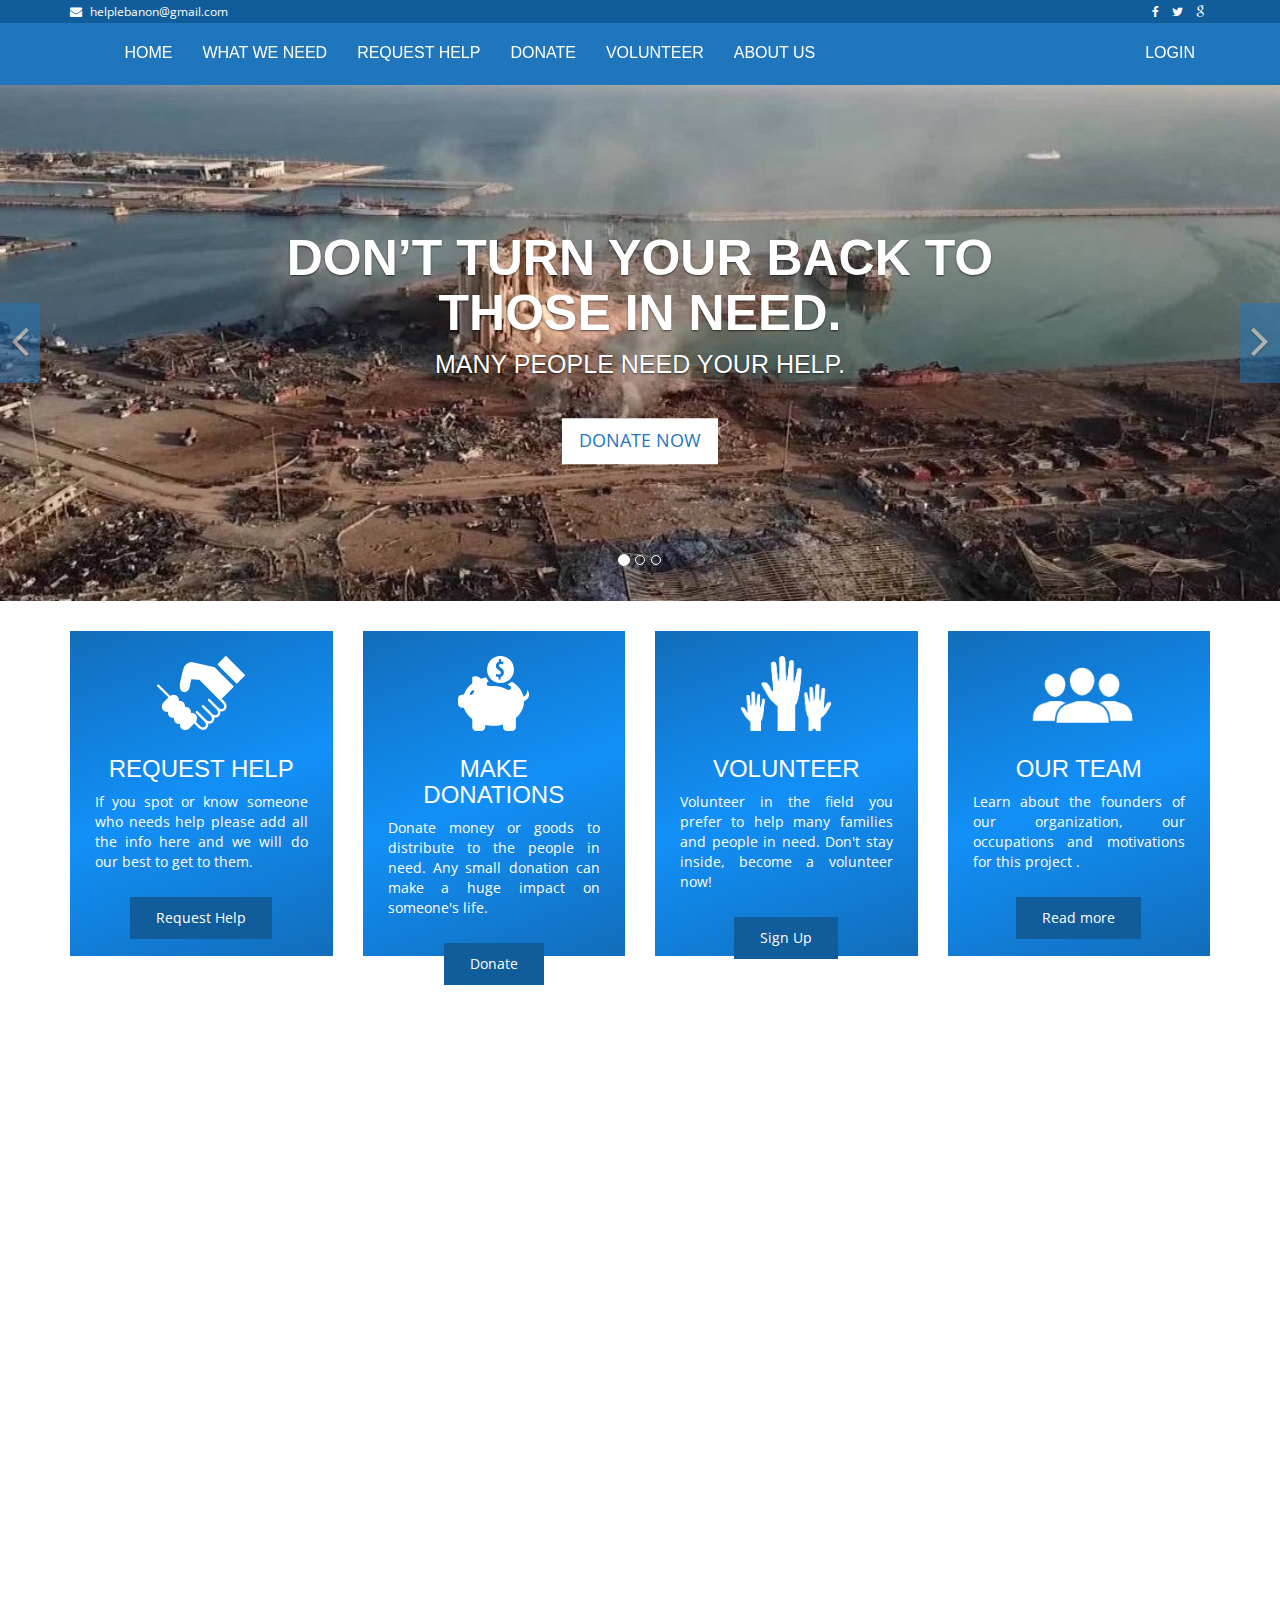
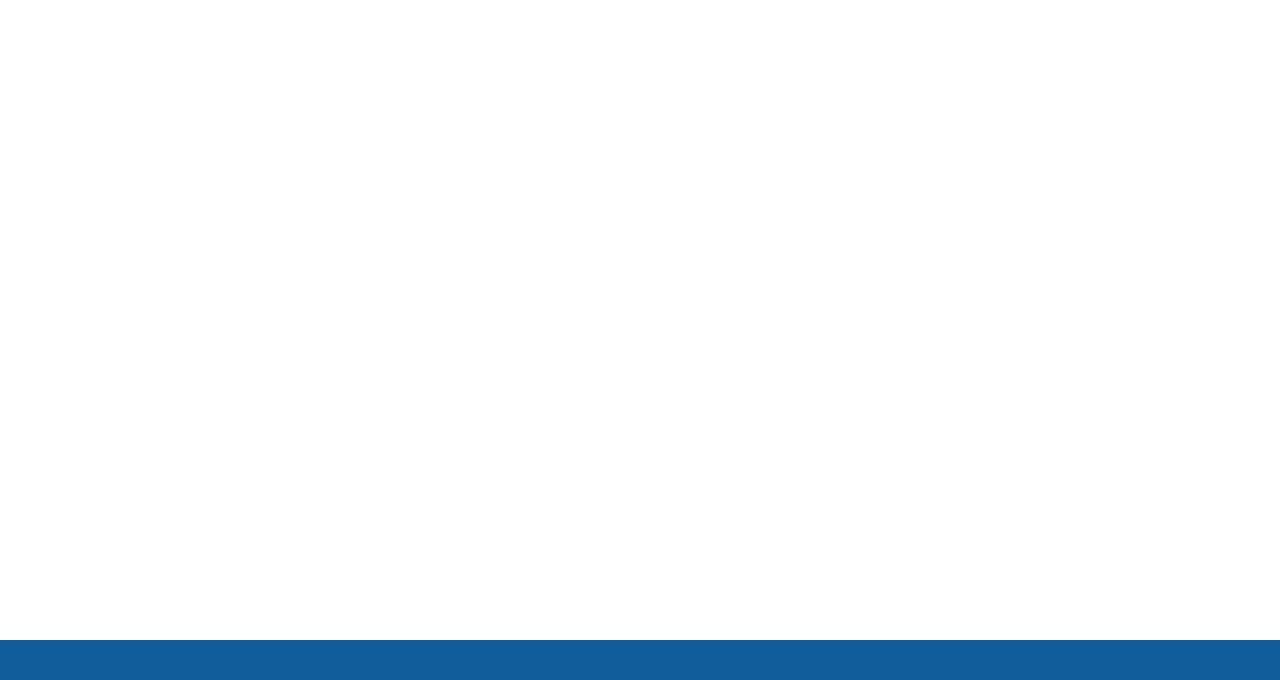
<file: index.html>
<!DOCTYPE html>
<html class="no-js">

<head>
  <meta charset="utf-8">
  <title>HelpLebanon</title>
  <meta name="description" content="">
  <meta name="viewport" content="width=device-width, initial-scale=1">
  <!-- Fonts -->
  <link href='http://fonts.googleapis.com/css?family=Open+Sans:400,300,700' rel='stylesheet' type='text/css'>
  <link href='http://fonts.googleapis.com/css?family=Dosis:400,700' rel='stylesheet' type='text/css'>

  <!-- Bootsrap -->
  <link rel="stylesheet" href="assets/css/bootstrap.min.css">

  <!-- Font awesome -->
  <link rel="stylesheet" href="assets/css/font-awesome.min.css">

  <!-- Owl carousel -->
  <link rel="stylesheet" href="assets/css/owl.carousel.css">

  <!-- Template main Css -->
  <link rel="stylesheet" href="assets/css/style.css">

  <!-- Modernizr -->
  <script src="assets/js/modernizr-2.6.2.min.js"></script>


</head>

<body>


  <header class="main-header">


		<nav class="navbar navbar-static-top">

			<div class="navbar-top">

				<div class="container">
					<div class="row">

						<div class="col-sm-6 col-xs-12">

							<ul class="list-unstyled list-inline header-contact">
								<li> <i class="fa fa-envelope"></i> helplebanon@gmail.com </li>
							</ul> <!-- /.header-contact  -->

						</div>

						<div class="col-sm-6 col-xs-12 text-right">

							<ul class="list-unstyled list-inline header-social">

								<li> <a href="#"> <i class="fa fa-facebook"></i> </a> </li>
								<li> <a href="#"> <i class="fa fa-twitter"></i> </a> </li>
								<li> <a href="#"> <i class="fa fa-google"></i> </a> </li>
								
							</ul> <!-- /.header-social  -->

						</div>


					</div>
				</div>

			</div>

			<div class="navbar-main">

				<div class="container">

					<div id="navbar" class="navbar-collapse collapse pull-right">

						<ul class="nav navbar-nav">

							<li><a href="index.html">HOME</a></li>

							<li><a href="causes.php">WHAT WE NEED</a></li>
							<li><a href="help.php">REQUEST HELP</a></li>
							<li><a href="donations.php">DONATE</a></li>
							<li><a href="volunteer.php">VOLUNTEER</a></li>
							<li><a href="about.html">ABOUT US</a></li>
							<li id="right"><a href="login.php">LOGIN</a></li>

						</ul>
					</div> <!-- /#navbar -->

				</div> <!-- /.container -->

			</div> <!-- /.navbar-main -->


		</nav>

	</header> <!-- /. main-header -->

  <!-- Carousel
    ================================================== -->
  <div id="homeCarousel" class="carousel slide carousel-home" data-ride="carousel">

    <!-- Indicators -->
    <ol class="carousel-indicators">
      <li data-target="#homeCarousel" data-slide-to="0" class="active"></li>
      <li data-target="#homeCarousel" data-slide-to="1"></li>
      <li data-target="#homeCarousel" data-slide-to="2"></li>
    </ol>

    <div class="carousel-inner" role="listbox">

      <div class="item active">

        <img src="assets/images/explosion.jpg" alt="">

        <div class="container">

          <div class="carousel-caption">

            <h2 class="carousel-title bounceInDown animated slow">Don’t turn your back to those in need.</h2>
            <h4 class="carousel-subtitle bounceInUp animated slow ">Many people need your help.</h4>
            <a href="donations.php" class="btn btn-lg btn-secondary hidden-xs bounceInUp animated slow" >DONATE NOW</a>

          </div> <!-- /.carousel-caption -->

        </div>

      </div> <!-- /.item -->


      <div class="item ">


        <img src="assets/images/explosion1.jpg" alt="">

        <div class="container">

          <div class="carousel-caption">

            <h2 class="carousel-title bounceInDown animated slow">Give a little. Help a lot.</h2>
            <h4 class="carousel-subtitle bounceInUp animated slow"> You can make the difference!</h4>
            <a href="donations.php" class="btn btn-lg btn-secondary hidden-xs bounceInUp animated" >DONATE NOW</a>

          </div> <!-- /.carousel-caption -->

        </div>

      </div> <!-- /.item -->

      <div class="item ">

        <img src="assets/images/explosion2.jpg" alt="">

        <div class="container">

          <div class="carousel-caption">

            <h2 class="carousel-title bounceInDown animated slow">Big changes are caused by small help.</h2>
            <h4 class="carousel-subtitle bounceInUp animated slow">Donate to changing the world.</h4>
            <a href="donations.php" class="btn btn-lg btn-secondary hidden-xs bounceInUp animated slow" >DONATE NOW</a>

          </div> <!-- /.carousel-caption -->

        </div>

      </div> <!-- /.item -->

    </div>

    <a class="left carousel-control" href="#homeCarousel" role="button" data-slide="prev">
      <span class="fa fa-angle-left" aria-hidden="true"></span>
      <span class="sr-only">Previous</span>
    </a>

    <a class="right carousel-control" href="#homeCarousel" role="button" data-slide="next">
      <span class="fa fa-angle-right" aria-hidden="true"></span>
      <span class="sr-only">Next</span>
    </a>

  </div><!-- /.carousel -->

  
<div class="section-home about-us fadeIn animated">

    <div class="container">

      <div class="row">

        <div class="col-md-3 col-sm-6">

          <div class="about-us-col">

            <div class="col-icon-wrapper">
              <img src="assets/images/icons/help-icon.png" alt="">
            </div>
            <h3 class="col-title">Request help</h3>
            <div class="col-details">
              <p>If you spot or know someone who needs help please add all the info here and we will do our best to get to them.</p>
            </div>
            <a href="help.php" class="btn btn-primary"> Request Help </a>

          </div>

        </div>


        <div class="col-md-3 col-sm-6">

          <div class="about-us-col">

            <div class="col-icon-wrapper">
              <img src="assets/images/icons/make-donation-icon.png" alt="">
            </div>
            <h3 class="col-title">Make donations</h3>
            <div class="col-details">

              <p>Donate money or goods to distribute to the people in need.
              Any small donation can make a huge impact on someone's life.</p>

            </div>
            <a href="donations.php" class="btn btn-primary"> Donate </a>

          </div>

        </div>


        <div class="col-md-3 col-sm-6">

          <div class="about-us-col">

            <div class="col-icon-wrapper">
              <img style="height:75px;" src="assets/images/volunteericon.jpg" alt="">
            </div>
            <h3 class="col-title">Volunteer</h3>
            <div class="col-details">

              <p>Volunteer in the field you prefer to help many families and people in need.
              Don't stay inside, become a volunteer now!</p>

            </div>
            <a href="volunteer.php" class="btn btn-primary"> Sign Up </a>

          </div>

        </div>


        <div class="col-md-3 col-sm-6">

          <div class="about-us-col">

            <div class="col-icon-wrapper">
              <img src="assets/images/teamicon.jpg" style="height:75px;" alt="">
            </div>
            <h3 class="col-title">Our Team</h3>
            <div class="col-details">

              <p>Learn about the founders of our organization, our occupations and motivations for this project .</p>

            </div>
            <a href="about.html" class="btn btn-primary"> Read more </a>

          </div>

        </div>

      </div>

    </div>

  </div> <!-- /.about-us -->

  <div class="section-home home-reasons">

    <div class="container">

      <div class="row">

        <div class="col-md-6">

          <div class="reasons-col animate-onscroll fadeIn">

            <img style="height:570px;" src="assets/images/beirut7.jpg" alt="">

            <div class="reasons-titles">

              <h3 class="reasons-title">ABOUT HELPLEBANON</h3>
              <h5 class="reason-subtitle"> What were our reasons?</h5>
            
            </div>

            <div class="on-hover hidden-xs">

              <p> The explosion that took place on the 4th of August hit every Lebanese citizen in a different way. 
              We were all affected emotionally and mentally by the brutality of the event, and subsequently wanted to help in whatever way we could. </p>
             <p>
             Therefore, we thought of regrouping data about the victims of the blast and providing the information to organizations and individuals offering help for those in need.
             </p>
              This website offers a helping hand to the victims of the horrible event that took place in the heart of Beirut, as well as an opportunity for people searching for ways to help. 
              The data is used to extract new and useful information that cannot be acquired by simple data collection. 
              </p>
              <p>
              In addition, the collected data will help provide benefactors and contributors with insight on the areas where help is most needed. 
              Finally, the interaction this website provides is expected to lead to a more efficient and organized help process a faster progress and better coverage of needs.
              </p>

            </div>
          </div>

        </div>


        <div class="col-md-6">

          <div class="reasons-col animate-onscroll fadeIn">

            <img style="height:570px;" src="assets/images/beirut5.jpg" alt="">

            <div class="reasons-titles">

              <h3 class="reasons-title">Why should you help?</h3>
              

            </div>

            <div class="on-hover hidden-xs">

              <p> Even three months after the explosion, requests and demands for help are still flowing 
              to the call center created by the internal security forces. </p>
              <p>The rebuild process is going to be long, for both the people and the city, not to mention that winter is coming and a large number of people do not have
              roofs over their heads. Added to that is the already existing financial crisis, not to mention the global pandemic
              and its burdens on the population. </p>
              <p>
              At this moment, families still need shelters with more 
              than 300 000 people displaced one-third of which are children. Health facilities need support to 
              treat injuries and Covid-19. Also, people are in need of support to buy food.</p>
              <p> 
              According to the World Bank, a staggering 45% of the Lebanese population is at risk of sinking into poverty 
              with no real solution appearing yet in the horizon.</p>

            </div>


          </div>

        </div>


      </div>



    </div>


  </div> <!-- /.home-reasons -->

  

  <div class="section-home our-causes animate-onscroll fadeIn">

    <div class="container">

      <h2 class="title-style-1">Our Goals <span class="title-under"></span></h2>

      <div class="row">


        <div class="col-md-4 col-sm-6">

          <div class="cause">

            <img src="assets/images/beirut1.jpg" alt="" class="cause-img">


            <h4 class="cause-title"><a href="#">PROVIDE SHELTER</a></h4>
            <div class="cause-details">
              We want to provide temporary residence for homeless individuals and families whose homes were destroyed by the beirut explosion or were subject to severe damage.
            </div>

            <div class="btn-holder text-center">

              <a href="donations.php" class="btn btn-primary" > DONATE NOW</a>

            </div>



          </div> <!-- /.cause -->

        </div>


        <div class="col-md-4 col-sm-6">

          <div class="cause">

            <img src="assets/images/beirut2.jpg" alt="" class="cause-img">


            <h4 class="cause-title"><a href="#">PROVIDE MEDICAL CARE</a></h4>
            <div class="cause-details">
              Help us provide medical care for the wounded, so that we are able to accommodate 
              all people needing immediate medical attention through our on site field clinics. 
            </div>

            <div class="btn-holder text-center">

              <a href="donations.php" class="btn btn-primary"> DONATE NOW</a>

            </div>



          </div> <!-- /.cause -->

        </div>

        <div class="col-md-4 col-sm-6">

          <div class="cause">

            <img src="assets/images/food.jpg" alt="" class="cause-img">

                        <h4 class="cause-title"><a href="#">PROVIDE FOOD</a></h4>
            <div class="cause-details">
              Donate food supplies at any of our locations and help us provide meals for all the families in need. 
              Supplies are going to be sorted and packed in boxes that in turn will be distributed effectively to the needed.
            </div>

            <div class="btn-holder text-center">

              <a href="donations.php" class="btn btn-primary" > DONATE NOW</a>

            </div>

          </div> <!-- /.cause -->

        </div>

      </div>

    </div>

  </div> <!-- /.our-causes -->

  <footer class="main-footer">

    <div class="footer-top">

    </div>

  </footer> <!-- main-footer -->

  <!--  Scripts
    ================================================== -->

  <!-- jQuery -->
  <script src="//ajax.googleapis.com/ajax/libs/jquery/1.11.1/jquery.min.js"></script>
  <script>window.jQuery || document.write('<script src="assets/js/jquery-1.11.1.min.js"><\/script>')</script>

  <!-- Bootsrap javascript file -->
  <script src="assets/js/bootstrap.min.js"></script>

  <!-- owl carouseljavascript file -->
  <script src="assets/js/owl.carousel.min.js"></script>

  <!-- Template main javascript -->
  <script src="assets/js/main.js"></script>


</body>

</html>
</file>
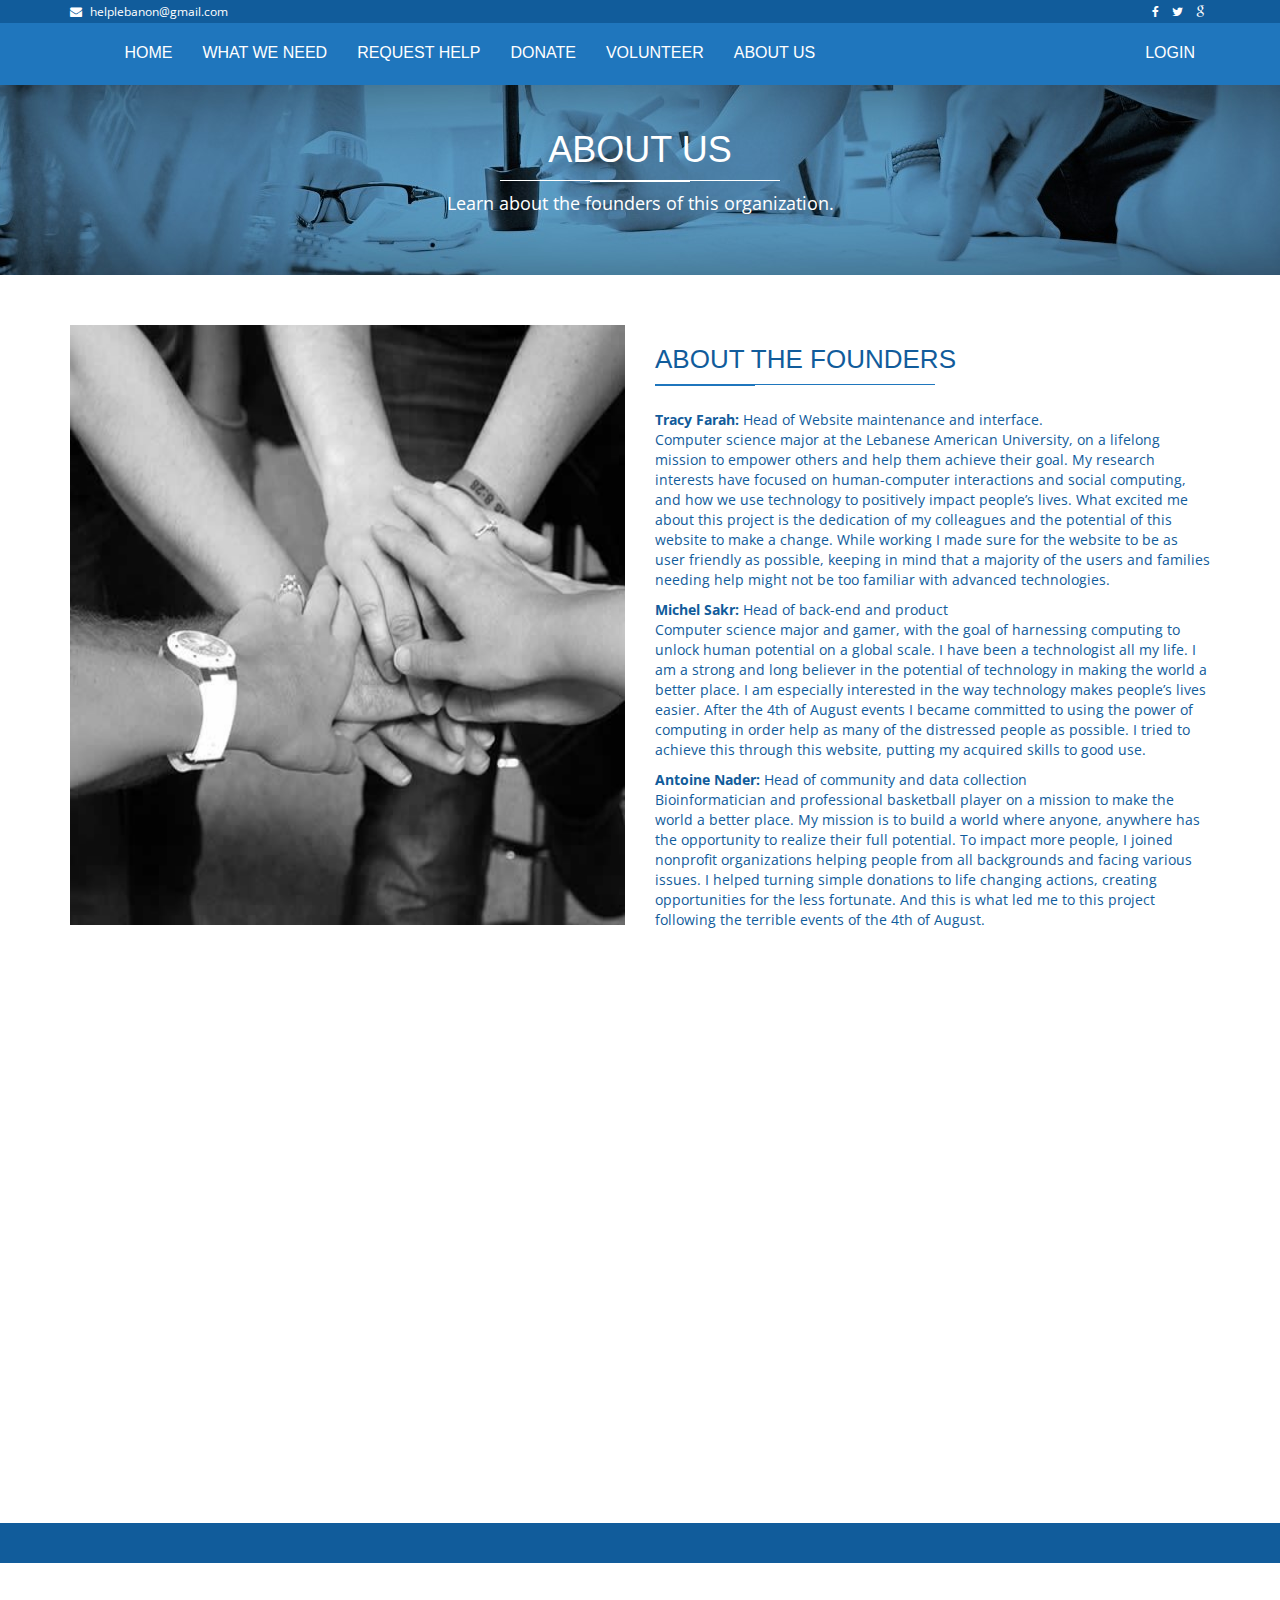
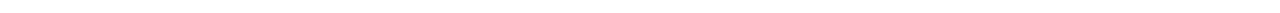
<file: about.html>
<!DOCTYPE html>
<html class="no-js">
    <head>
        <meta charset="utf-8">
        <title>About Us</title>
        <meta name="description" content="">
        <meta name="viewport" content="width=device-width, initial-scale=1">

        <!-- Fonts -->
        <link href='http://fonts.googleapis.com/css?family=Open+Sans:400,300,700' rel='stylesheet' type='text/css'>
        <link href='http://fonts.googleapis.com/css?family=Dosis:400,700' rel='stylesheet' type='text/css'>

        <!-- Bootsrap -->
        <link rel="stylesheet" href="assets/css/bootstrap.min.css">

        <!-- Font awesome -->
        <link rel="stylesheet" href="assets/css/font-awesome.min.css">

        <!-- Template main Css -->
        <link rel="stylesheet" href="assets/css/style.css">
        
        <!-- Modernizr -->
        <script src="assets/js/modernizr-2.6.2.min.js"></script>


    </head>
    <body>
    <!-- NAVBAR
    ================================================== -->

	 <header class="main-header">


		<nav class="navbar navbar-static-top">

			<div class="navbar-top">

				<div class="container">
					<div class="row">

						<div class="col-sm-6 col-xs-12">

							<ul class="list-unstyled list-inline header-contact">
								<li> <i class="fa fa-envelope"></i> helplebanon@gmail.com </li>
							</ul> <!-- /.header-contact  -->

						</div>

						<div class="col-sm-6 col-xs-12 text-right">

							<ul class="list-unstyled list-inline header-social">

								<li> <a href="#"> <i class="fa fa-facebook"></i> </a> </li>
								<li> <a href="#"> <i class="fa fa-twitter"></i> </a> </li>
								<li> <a href="#"> <i class="fa fa-google"></i> </a> </li>
								
							</ul> <!-- /.header-social  -->

						</div>


					</div>
				</div>

			</div>

			<div class="navbar-main">

				<div class="container">

					<div id="navbar" class="navbar-collapse collapse pull-right">

						<ul class="nav navbar-nav">

							<li><a href="index.html">HOME</a></li>

							<li><a href="causes.php">WHAT WE NEED</a></li>
							<li><a href="help.php">REQUEST HELP</a></li>
							<li><a href="donations.php">DONATE</a></li>
							<li><a href="volunteer.php">VOLUNTEER</a></li>
							<li><a href="about.html">ABOUT US</a></li>
							<li id="right"><a href="login.php">LOGIN</a></li>

						</ul>
					</div> <!-- /#navbar -->

				</div> <!-- /.container -->

			</div> <!-- /.navbar-main -->


		</nav>

	</header> <!-- /. main-header -->



	<div class="page-heading text-center" style="background: url('assets/images/team.jpg') center no-repeat;">

		<div class="container zoomIn animated">
			
			<h1 class="page-title">ABOUT US <span class="title-under"></span></h1>
			<p class="page-description">
				Learn about the founders of this organization.
			</p>
			
		</div>

	</div>

	<div class="main-container">

		<div class="container">

			<div class="row fadeIn animated">

				<div class="col-md-6">

					<img style ="height:600px;" src="assets/images/about-us.jpg" alt="" class="img-responsive">

				</div>

				<div class="col-md-6">

					<h2 class="title-style-2">ABOUT THE FOUNDERS <span class="title-under"></span></h2>

					<p>
					<strong> Tracy Farah: </strong>Head of Website maintenance and interface.<br>
					Computer science major at the Lebanese American University, on a lifelong mission to empower others and help them achieve their goal.
					My research interests have focused on human-computer interactions and social computing, and how we use technology to positively impact people’s lives. What excited me about this project is the dedication of my colleagues and the potential of this website to make a change. While working I made sure for the website to be as user friendly as possible, keeping in mind that a majority of the users and families needing help might not be too familiar with advanced technologies.
					</p>
 
					<p>
					<strong>Michel Sakr: </strong>Head of back-end and product<br>
					Computer science major and gamer, with the goal of harnessing computing to unlock human potential on a global scale.
					I have been a technologist all my life. I am a strong and long believer in the potential of technology in making the world a better place. I am especially interested in the way technology makes people’s lives easier. After the 4th of August events I became committed to using the power of computing in order help as many of the distressed people as possible. I tried to achieve this through this website, putting my acquired skills to good use.
					</p>
 
					<p>
					<strong>Antoine Nader: </strong> Head of community and data collection<br>
					Bioinformatician and professional basketball player on a mission to make the world a better place.
					My mission is to build a world where anyone, anywhere has the opportunity to realize their full potential. To impact more people, I joined nonprofit organizations helping people from all backgrounds and facing various issues. I helped turning simple donations to life changing actions, creating opportunities for the less fortunate. And this is what led me to this project following the terrible events of the 4th of August.
					</p>
					
				</div>

			</div> <!-- /.row -->

			


	    <div class="our-team animate-onscroll fadeIn">

	        <div class="container">

	            <h2 class="title-style-1">Meet Our Team <span class="title-under"></span></h2>

	            <div class="row">

	                <div class="col-md-4 col-sm-6">

	                    <div class="team-member">

	                        <div class="thumnail">

	                            <img src="assets/images/tracy.jpg" alt="" class="cause-img">
	                            
	                        </div>



	                        <h4 class="member-name"><a href="#">Tracy A. Farah</a></h4>

	                        <div class="member-position">
	                            CO-FOUNDER
	                        </div>

	                        <div class="btn-holder">

	                          <a href="#" class="btn"> <i class="fa fa-envelope"></i> </a>
	                          <a href="#" class="btn"> <i class="fa fa-facebook"></i> </a>
	                          <a href="#" class="btn"> <i class="fa fa-google"></i> </a>
	                          <a href="#" class="btn"> <i class="fa fa-twitter"></i> </a>
	                          <a href="#" class="btn"> <i class="fa fa-linkedin"></i> </a>
	                          
	                        </div>

	                        

	                    </div> <!-- /.team-member -->
	                    
	                </div>

	                <div class="col-md-4 col-sm-6">

	                    <div class="team-member">

	                        <div class="thumnail">

	                            <img src="assets/images/michel.jpg" alt="" class="cause-img">
	                            
	                        </div>



	                        <h4 class="member-name"><a href="#">Michel S. Sakr</a></h4>

	                        <div class="member-position">
	                            CO-FOUNDER
	                        </div>

	                        <div class="btn-holder">

	                          <a href="#" class="btn"> <i class="fa fa-envelope"></i> </a>
	                          <a href="#" class="btn"> <i class="fa fa-facebook"></i> </a>
	                          <a href="#" class="btn"> <i class="fa fa-google"></i> </a>
	                          <a href="#" class="btn"> <i class="fa fa-twitter"></i> </a>
	                          <a href="#" class="btn"> <i class="fa fa-linkedin"></i> </a>
	                          
	                        </div>

	                        

	                    </div> <!-- /.team-member -->
	                    
	                </div>


	                <div class="col-md-4 col-sm-6">

	                    <div class="team-member">

	                        <div class="thumnail">

	                            <img src="assets/images/antoine.jpg" alt="" class="cause-img">
	                            
	                        </div>

	                        <h4 class="member-name"><a href="#">Antoine C. Nader</a></h4>

	                        <div class="member-position">
	                            CO-FOUNDER
	                        </div>

	                        <div class="btn-holder">

	                          <a href="#" class="btn"> <i class="fa fa-envelope"></i> </a>
	                          <a href="#" class="btn"> <i class="fa fa-facebook"></i> </a>
	                          <a href="#" class="btn"> <i class="fa fa-google"></i> </a>
	                          <a href="#" class="btn"> <i class="fa fa-twitter"></i> </a>
	                          <a href="#" class="btn"> <i class="fa fa-linkedin"></i> </a>
	                          
	                        </div>

	                        

	                    </div> <!-- /.team-member -->
	                    
	                </div>


	            </div> <!-- /.row -->

	        </div>

	    </div>
		


    </div>
   
    <footer class="main-footer">

    <div class="footer-top">

    </div>

  </footer> <!-- main-footer -->
      
        
        <!-- jQuery -->
        <script src="//ajax.googleapis.com/ajax/libs/jquery/1.11.1/jquery.min.js"></script>
        <script>window.jQuery || document.write('<script src="assets/js/jquery-1.11.1.min.js"><\/script>')</script>

        <!-- Bootsrap javascript file -->
        <script src="assets/js/bootstrap.min.js"></script>


        <!-- Template main javascript -->
        <script src="assets/js/main.js"></script>

        <!-- Google Analytics: change UA-XXXXX-X to be your site's ID. -->
        <script>
            (function(b,o,i,l,e,r){b.GoogleAnalyticsObject=l;b[l]||(b[l]=
            function(){(b[l].q=b[l].q||[]).push(arguments)});b[l].l=+new Date;
            e=o.createElement(i);r=o.getElementsByTagName(i)[0];
            e.src='//www.google-analytics.com/analytics.js';
            r.parentNode.insertBefore(e,r)}(window,document,'script','ga'));
            ga('create','UA-XXXXX-X');ga('send','pageview');
        </script>
    </body>
</html>
</file>
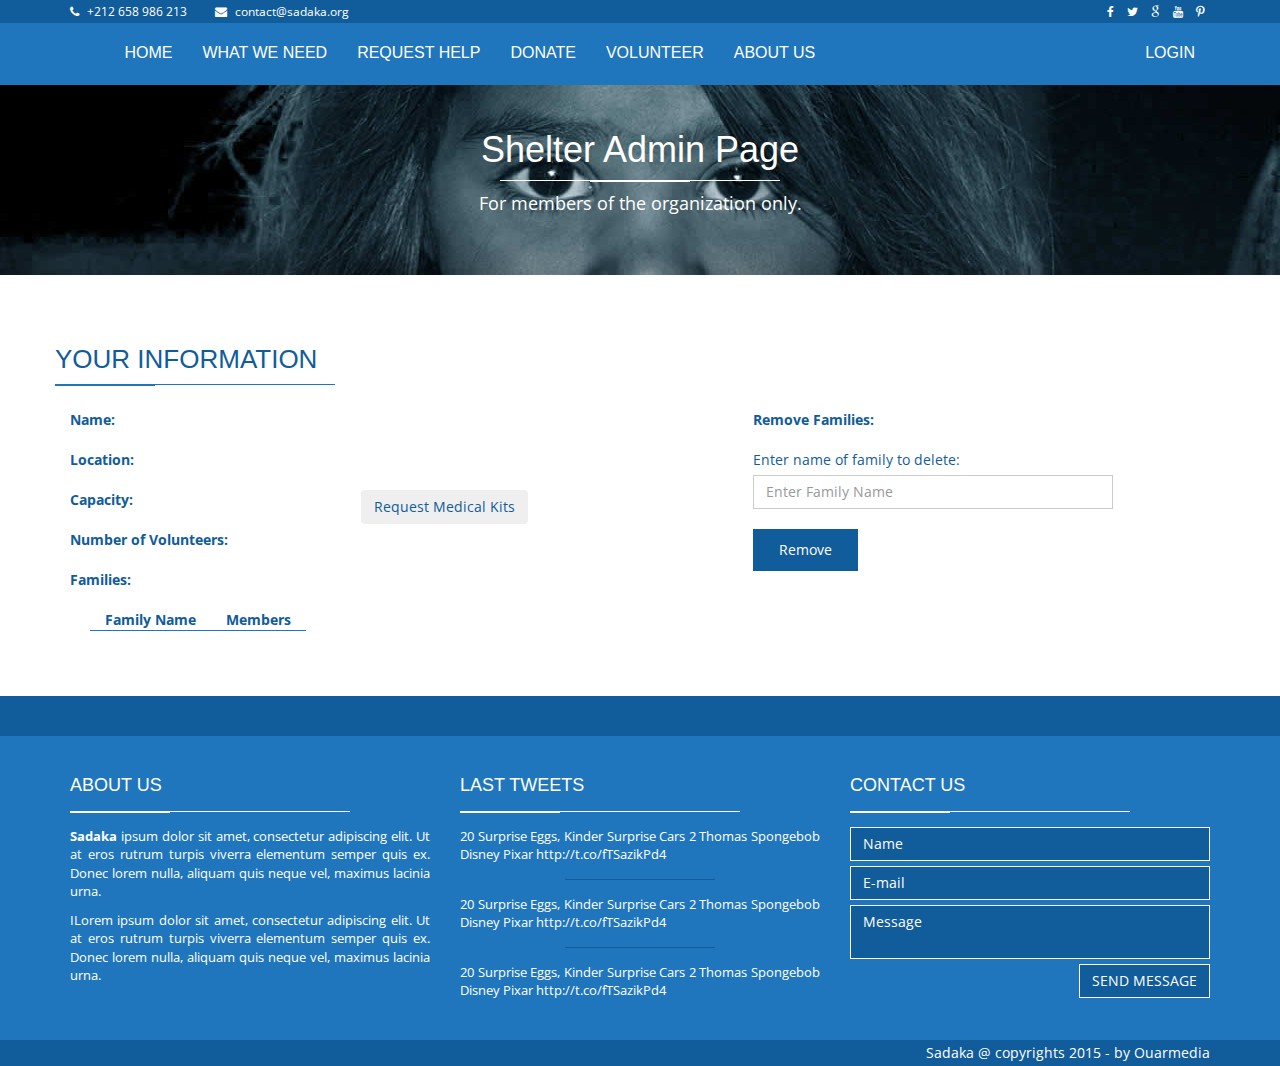
<file: clinic_admin.html>
<!DOCTYPE html>
<html class="no-js">

<head>
    <meta charset="utf-8">
    <title>Admin Page</title>
    <meta name="description" content="">
    <meta name="viewport" content="width=device-width, initial-scale=1">

    <!-- Fonts -->
    <link href='http://fonts.googleapis.com/css?family=Open+Sans:400,300,700' rel='stylesheet' type='text/css'>
    <link href='http://fonts.googleapis.com/css?family=Dosis:400,700' rel='stylesheet' type='text/css'>

    <!-- Bootsrap -->
    <link rel="stylesheet" href="assets/css/bootstrap.min.css">

    <!-- Font awesome -->
    <link rel="stylesheet" href="assets/css/font-awesome.min.css">

    <!-- Template main Css -->
    <link rel="stylesheet" href="assets/css/style.css">

    <!-- Modernizr -->
    <script src="assets/js/modernizr-2.6.2.min.js"></script>


</head>

<body>
    <!-- NAVBAR
    ================================================== -->

    <header class="main-header">


        <nav class="navbar navbar-static-top">

            <div class="navbar-top">

                <div class="container">
                    <div class="row">

                        <div class="col-sm-6 col-xs-12">

                            <ul class="list-unstyled list-inline header-contact">
                                <li> <i class="fa fa-phone"></i> <a href="tel:">+212 658 986 213 </a> </li>
                                <li> <i class="fa fa-envelope"></i> <a
                                        href="mailto:contact@sadaka.org">contact@sadaka.org</a> </li>
                            </ul> <!-- /.header-contact  -->

                        </div>

                        <div class="col-sm-6 col-xs-12 text-right">

                            <ul class="list-unstyled list-inline header-social">

                                <li> <a href="#"> <i class="fa fa-facebook"></i> </a> </li>
                                <li> <a href="#"> <i class="fa fa-twitter"></i> </a> </li>
                                <li> <a href="#"> <i class="fa fa-google"></i> </a> </li>
                                <li> <a href="#"> <i class="fa fa-youtube"></i> </a> </li>
                                <li> <a href="#"> <i class="fa fa fa-pinterest-p"></i> </a> </li>
                            </ul> <!-- /.header-social  -->

                        </div>


                    </div>
                </div>

            </div>

            <div class="navbar-main">

                <div class="container">

                    <div class="navbar-header">
                        <button type="button" class="navbar-toggle collapsed" data-toggle="collapse"
                            data-target="#navbar" aria-expanded="false" aria-controls="navbar">

                            <span class="sr-only">Toggle navigation</span>
                            <span class="icon-bar"></span>
                            <span class="icon-bar"></span>
                            <span class="icon-bar"></span>

                        </button>


                    </div>

                    <div id="navbar" class="navbar-collapse collapse pull-right">

                        <ul class="nav navbar-nav">

                            <li><a href="index.html">HOME</a></li>

                            <li class="has-child"><a href="causes.html">WHAT WE NEED</a>

                                <ul class="submenu">
                                    <li class="submenu-item"><a href="causes-single.html">Food boxes </a></li>
                                    <li class="submenu-item"><a href="causes-single.html">Medical kits </a></li>
                                    <li class="submenu-item"><a href="causes-single.html">Beds </a></li>
                                </ul>

                            </li>
                            <li><a href="help.html">REQUEST HELP</a></li>
                            <li><a href="donations.html">DONATE</a></li>
                            <li><a href="volunteer.html">VOLUNTEER</a></li>
                            <li><a href="about.html">ABOUT US</a></li>
                            <li id="right"><a href="login.html">LOGIN</a></li>

                        </ul>

                    </div> <!-- /#navbar -->

                </div> <!-- /.container -->

            </div> <!-- /.navbar-main -->


        </nav>

    </header> <!-- /. main-header -->


    <div class="page-heading text-center">

        <div class="container zoomIn animated">

            <h1 class="page-title">Shelter Admin Page <span class="title-under"></span></h1>
            <p class="page-description">
                For members of the organization only.
            </p>

        </div>

    </div>

    <div class="main-container fadeIn animated">

        <div class="container">

            <div class="row">

                <div>

                    <h2 class="title-style-2">Your Information <span class="title-under"></span></h2>

                    <div class="form-group col-md-5">
                        <strong>Name: </strong><span id="cl_name"></span> <br><br>
                        <strong>Location: </strong><span id="cl_location"></span><br><br>
                        <strong>Capacity: </strong><span id="cl_cap"></span>
                        <button type="submit" class="btn pull-right" id=bt_request">Request Medical Kits</button>
                        <br><br>
                        <strong>Number of Volunteers: </strong><span id="cl_volunteers"></span><br><br>
                        <strong>Families: </strong><br><br>
                        <table id="fam_table" class="table-style-1" style="margin-left: 20px;">
                            <tr>
                                <th>Family Name</th>
                                <th>Members</th>
                            </tr>
                        </table>
                    </div>
                    <div class="col-md-2"></div>
                    <div class="form-group col-md-4">
                        <strong>Remove Families: </strong> <br><br>
                        <label for="txt_removefam" style="font-weight: normal;">Enter name of family to delete:</label>
                        <input type="text" name="txt_removefam" class="form-control" placeholder="Enter Family Name"
                            id="txt_removefam" required><br>
                            <button type="submit" class="btn btn-primary pull-5" id="bt_removefam">Remove</button>
                    </div>
                </div>
            </div> <!-- /.row -->
        </div>
    </div>

    <footer class="main-footer">

        <div class="footer-top">

        </div>


        <div class="footer-main">
            <div class="container">

                <div class="row">
                    <div class="col-md-4">

                        <div class="footer-col">

                            <h4 class="footer-title">About us <span class="title-under"></span></h4>

                            <div class="footer-content">
                                <p>
                                    <strong>Sadaka</strong> ipsum dolor sit amet, consectetur adipiscing elit. Ut at
                                    eros rutrum turpis viverra elementum semper quis ex. Donec lorem nulla, aliquam quis
                                    neque vel, maximus lacinia urna.
                                </p>

                                <p>
                                    ILorem ipsum dolor sit amet, consectetur adipiscing elit. Ut at eros rutrum turpis
                                    viverra elementum semper quis ex. Donec lorem nulla, aliquam quis neque vel, maximus
                                    lacinia urna.
                                </p>

                            </div>

                        </div>

                    </div>

                    <div class="col-md-4">

                        <div class="footer-col">

                            <h4 class="footer-title">LAST TWEETS <span class="title-under"></span></h4>

                            <div class="footer-content">
                                <ul class="tweets list-unstyled">
                                    <li class="tweet">

                                        20 Surprise Eggs, Kinder Surprise Cars 2 Thomas Spongebob Disney Pixar
                                        http://t.co/fTSazikPd4

                                    </li>

                                    <li class="tweet">

                                        20 Surprise Eggs, Kinder Surprise Cars 2 Thomas Spongebob Disney Pixar
                                        http://t.co/fTSazikPd4

                                    </li>

                                    <li class="tweet">

                                        20 Surprise Eggs, Kinder Surprise Cars 2 Thomas Spongebob Disney Pixar
                                        http://t.co/fTSazikPd4

                                    </li>

                                </ul>
                            </div>

                        </div>

                    </div>


                    <div class="col-md-4">

                        <div class="footer-col">

                            <h4 class="footer-title">Contact us <span class="title-under"></span></h4>

                            <div class="footer-content">

                                <div class="footer-form">

                                    <form action="php/mail.php" class="ajax-form">

                                        <div class="form-group">
                                            <input type="text" name="name" class="form-control" placeholder="Name"
                                                required>
                                        </div>

                                        <div class="form-group">
                                            <input type="email" name="email" class="form-control" placeholder="E-mail"
                                                required>
                                        </div>

                                        <div class="form-group">
                                            <textarea name="message" class="form-control" placeholder="Message"
                                                required></textarea>
                                        </div>

                                        <div class="form-group alerts">

                                            <div class="alert alert-success" role="alert">

                                            </div>

                                            <div class="alert alert-danger" role="alert">

                                            </div>

                                        </div>

                                        <div class="form-group">
                                            <button type="submit" class="btn btn-submit pull-right">Send
                                                message</button>
                                        </div>

                                    </form>

                                </div>
                            </div>

                        </div>

                    </div>
                    <div class="clearfix"></div>
                </div>
            </div>
        </div>

        <div class="footer-bottom">

            <div class="container text-right">
                Sadaka @ copyrights 2015 - by <a href="http://www.ouarmedia.com" target="_blank">Ouarmedia</a>
            </div>
        </div>

    </footer>
</file>
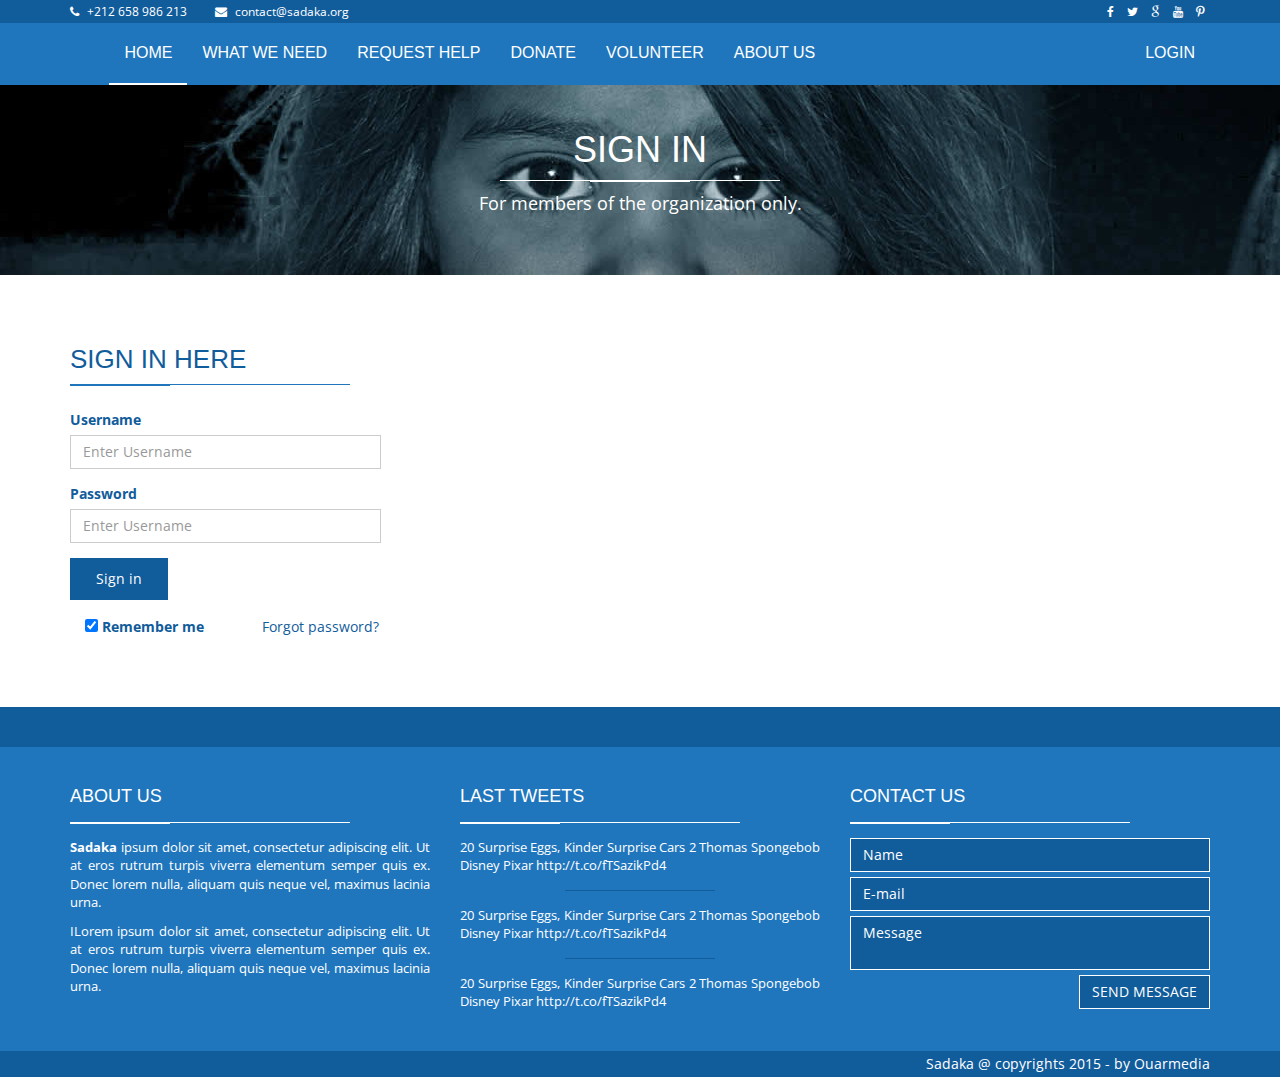
<file: contact.html>
<!DOCTYPE html>
<html class="no-js">

<head>
    <meta charset="utf-8">
    <title>Contact | Charity / Non-profit responsive Bootstrap HTML5 template</title>
    <meta name="description" content="">
    <meta name="viewport" content="width=device-width, initial-scale=1">

    <!-- Fonts -->
    <link href='http://fonts.googleapis.com/css?family=Open+Sans:400,300,700' rel='stylesheet' type='text/css'>
    <link href='http://fonts.googleapis.com/css?family=Dosis:400,700' rel='stylesheet' type='text/css'>

    <!-- Bootsrap -->
    <link rel="stylesheet" href="assets/css/bootstrap.min.css">

    <!-- Font awesome -->
    <link rel="stylesheet" href="assets/css/font-awesome.min.css">

    <!-- Template main Css -->
    <link rel="stylesheet" href="assets/css/style.css">

    <!-- Modernizr -->
    <script src="assets/js/modernizr-2.6.2.min.js"></script>


</head>

<body>
    <!-- NAVBAR
    ================================================== -->

    <header class="main-header">


        <nav class="navbar navbar-static-top">

            <div class="navbar-top">

                <div class="container">
                    <div class="row">

                        <div class="col-sm-6 col-xs-12">

                            <ul class="list-unstyled list-inline header-contact">
                                <li> <i class="fa fa-phone"></i> <a href="tel:">+212 658 986 213 </a> </li>
                                <li> <i class="fa fa-envelope"></i> <a
                                        href="mailto:contact@sadaka.org">contact@sadaka.org</a> </li>
                            </ul> <!-- /.header-contact  -->

                        </div>

                        <div class="col-sm-6 col-xs-12 text-right">

                            <ul class="list-unstyled list-inline header-social">

                                <li> <a href="#"> <i class="fa fa-facebook"></i> </a> </li>
                                <li> <a href="#"> <i class="fa fa-twitter"></i> </a> </li>
                                <li> <a href="#"> <i class="fa fa-google"></i> </a> </li>
                                <li> <a href="#"> <i class="fa fa-youtube"></i> </a> </li>
                                <li> <a href="#"> <i class="fa fa fa-pinterest-p"></i> </a> </li>
                            </ul> <!-- /.header-social  -->

                        </div>


                    </div>
                </div>

            </div>

            <div class="navbar-main">

                <div class="container">

                    <div class="navbar-header">
                        <button type="button" class="navbar-toggle collapsed" data-toggle="collapse"
                            data-target="#navbar" aria-expanded="false" aria-controls="navbar">

                            <span class="sr-only">Toggle navigation</span>
                            <span class="icon-bar"></span>
                            <span class="icon-bar"></span>
                            <span class="icon-bar"></span>

                        </button>


                    </div>

                    <div id="navbar" class="navbar-collapse collapse pull-right">

                        <ul class="nav navbar-nav">

                            <li><a class="is-active" href="index.html">HOME</a></li>

                            <li class="has-child"><a href="causes.html">WHAT WE NEED</a>

                                <ul class="submenu">
                                   <li class="submenu-item"><a href="causes-single.html">Food boxes </a></li>
                                   <li class="submenu-item"><a href="causes-single.html">Medical kits </a></li>
                                   <li class="submenu-item"><a href="causes-single.html">Beds </a></li>
                                </ul>
          
                              </li>
                            <li><a href="help.html">REQUEST HELP</a></li>
                            <li><a href="donations.html">DONATE</a></li>
                            <li><a href="volunteer.html">VOLUNTEER</a></li>
                            <li><a href="about.html">ABOUT US</a></li>
                            <li id="right"><a href="login.html">LOGIN</a></li>

                        </ul>

                    </div> <!-- /#navbar -->

                </div> <!-- /.container -->

            </div> <!-- /.navbar-main -->


        </nav>

    </header> <!-- /. main-header -->


    <div class="page-heading text-center">

        <div class="container zoomIn animated">

            <h1 class="page-title">SIGN IN <span class="title-under"></span></h1>
            <p class="page-description">
                For members of the organization only.
            </p>

        </div>

    </div>

    <div class="main-container fadeIn animated">

        <div class="container">

            <div class="row">

                <div class="col-md-6 col-sm-12 col-form">

                    <h2 class="title-style-2">Sign in here <span class="title-under"></span></h2>

                    <form action="php/mail.php" class="contact-form ajax-form">

                        <div class="row">

                            <div class="form-group col-md-7">
                                <label for="username"><strong>Username</strong></label>
                                <input type="text" name="txt_username" class="form-control" placeholder="Enter Username"
                                    id="txt_username" required>
                            </div>

                            <div class="form-group col-md-7">
                                <label for="txt_pass"><strong>Password</strong></label>
                                <input type="password" name="txt_pass" class="form-control" placeholder="Enter Username"
                                    id="txt_pass" required>
                            </div>

                            
                        </div>

                        <div class="form-group">
                            <button type="submit" class="btn btn-primary pull-5">Sign in</button>
                        </div>
                        <div class="form-group col-md-7 ">
                            <label>
                                <input type="checkbox" checked="checked" name="remember"> Remember me
                            </label>
                            <span class="pull-right" style="margin-top: 2px;" ><a href="#"> Forgot password?</a></span>
                        </div>
                    </form>
                </div>
            </div> <!-- /.row -->
        </div>
    </div>




    <footer class="main-footer">

        <div class="footer-top">

        </div>


        <div class="footer-main">
            <div class="container">

                <div class="row">
                    <div class="col-md-4">

                        <div class="footer-col">

                            <h4 class="footer-title">About us <span class="title-under"></span></h4>

                            <div class="footer-content">
                                <p>
                                    <strong>Sadaka</strong> ipsum dolor sit amet, consectetur adipiscing elit. Ut at
                                    eros rutrum turpis viverra elementum semper quis ex. Donec lorem nulla, aliquam quis
                                    neque vel, maximus lacinia urna.
                                </p>

                                <p>
                                    ILorem ipsum dolor sit amet, consectetur adipiscing elit. Ut at eros rutrum turpis
                                    viverra elementum semper quis ex. Donec lorem nulla, aliquam quis neque vel, maximus
                                    lacinia urna.
                                </p>

                            </div>

                        </div>

                    </div>

                    <div class="col-md-4">

                        <div class="footer-col">

                            <h4 class="footer-title">LAST TWEETS <span class="title-under"></span></h4>

                            <div class="footer-content">
                                <ul class="tweets list-unstyled">
                                    <li class="tweet">

                                        20 Surprise Eggs, Kinder Surprise Cars 2 Thomas Spongebob Disney Pixar
                                        http://t.co/fTSazikPd4

                                    </li>

                                    <li class="tweet">

                                        20 Surprise Eggs, Kinder Surprise Cars 2 Thomas Spongebob Disney Pixar
                                        http://t.co/fTSazikPd4

                                    </li>

                                    <li class="tweet">

                                        20 Surprise Eggs, Kinder Surprise Cars 2 Thomas Spongebob Disney Pixar
                                        http://t.co/fTSazikPd4

                                    </li>

                                </ul>
                            </div>

                        </div>

                    </div>


                    <div class="col-md-4">

                        <div class="footer-col">

                            <h4 class="footer-title">Contact us <span class="title-under"></span></h4>

                            <div class="footer-content">

                                <div class="footer-form">

                                    <form action="php/mail.php" class="ajax-form">

                                        <div class="form-group">
                                            <input type="text" name="name" class="form-control" placeholder="Name"
                                                required>
                                        </div>

                                        <div class="form-group">
                                            <input type="email" name="email" class="form-control" placeholder="E-mail"
                                                required>
                                        </div>

                                        <div class="form-group">
                                            <textarea name="message" class="form-control" placeholder="Message"
                                                required></textarea>
                                        </div>

                                        <div class="form-group alerts">

                                            <div class="alert alert-success" role="alert">

                                            </div>

                                            <div class="alert alert-danger" role="alert">

                                            </div>

                                        </div>

                                        <div class="form-group">
                                            <button type="submit" class="btn btn-submit pull-right">Send
                                                message</button>
                                        </div>

                                    </form>

                                </div>
                            </div>

                        </div>

                    </div>
                    <div class="clearfix"></div>



                </div>


            </div>


        </div>

        <div class="footer-bottom">

            <div class="container text-right">
                Sadaka @ copyrights 2015 - by <a href="http://www.ouarmedia.com" target="_blank">Ouarmedia</a>
            </div>
        </div>

    </footer>
</file>
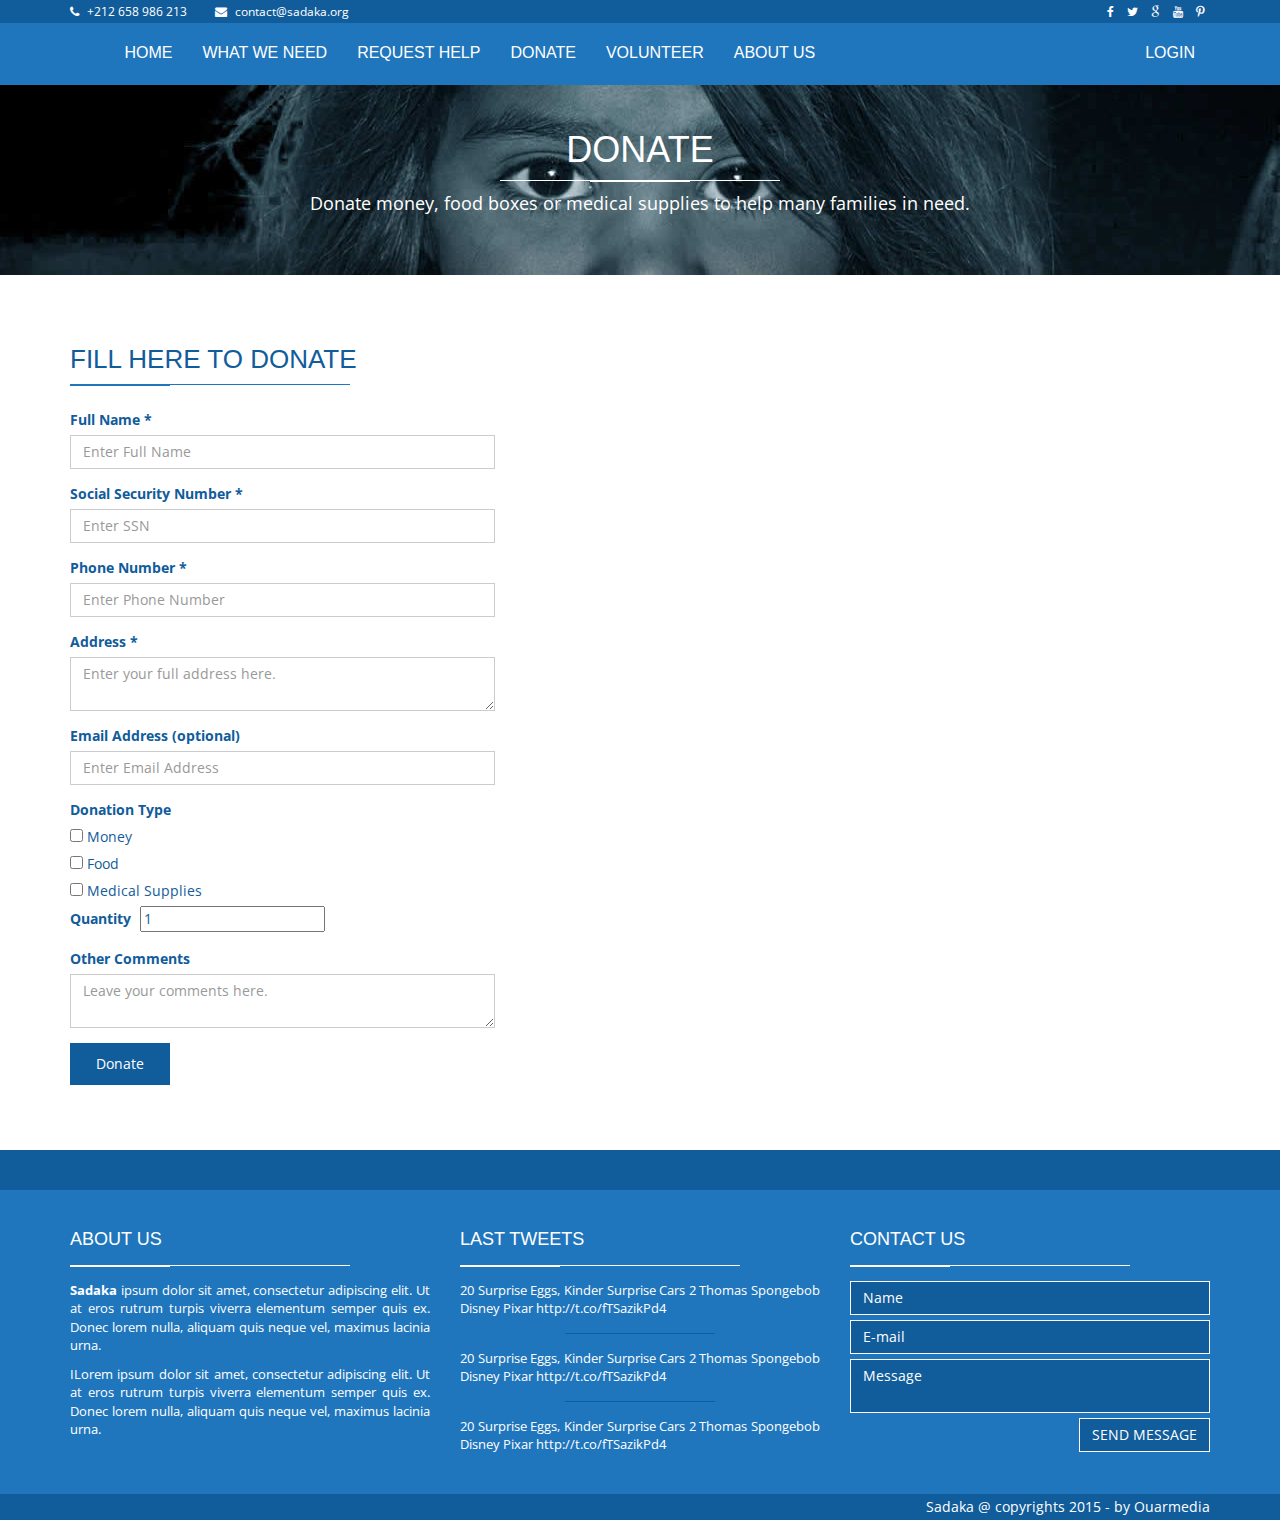
<file: donations.html>
<!DOCTYPE html>
<html class="no-js">

<head>
	<meta charset="utf-8">
	<title>Donate</title>
	<meta name="description" content="">
	<meta name="viewport" content="width=device-width, initial-scale=1">

	<!-- Fonts -->
	<link href='http://fonts.googleapis.com/css?family=Open+Sans:400,300,700' rel='stylesheet' type='text/css'>
	<link href='http://fonts.googleapis.com/css?family=Dosis:400,700' rel='stylesheet' type='text/css'>

	<!-- Bootsrap -->
	<link rel="stylesheet" href="assets/css/bootstrap.min.css">

	<!-- Font awesome -->
	<link rel="stylesheet" href="assets/css/font-awesome.min.css">

	<!-- Template main Css -->
	<link rel="stylesheet" href="assets/css/style.css">

	<!-- Modernizr -->
	<script src="assets/js/modernizr-2.6.2.min.js"></script>


</head>

<body>
	<!-- NAVBAR
    ================================================== -->

	<header class="main-header">


		<nav class="navbar navbar-static-top">

			<div class="navbar-top">

				<div class="container">
					<div class="row">

						<div class="col-sm-6 col-xs-12">

							<ul class="list-unstyled list-inline header-contact">
								<li> <i class="fa fa-phone"></i> <a href="tel:">+212 658 986 213 </a> </li>
								<li> <i class="fa fa-envelope"></i> <a
										href="mailto:contact@sadaka.org">contact@sadaka.org</a> </li>
							</ul> <!-- /.header-contact  -->

						</div>

						<div class="col-sm-6 col-xs-12 text-right">

							<ul class="list-unstyled list-inline header-social">

								<li> <a href="#"> <i class="fa fa-facebook"></i> </a> </li>
								<li> <a href="#"> <i class="fa fa-twitter"></i> </a> </li>
								<li> <a href="#"> <i class="fa fa-google"></i> </a> </li>
								<li> <a href="#"> <i class="fa fa-youtube"></i> </a> </li>
								<li> <a href="#"> <i class="fa fa fa-pinterest-p"></i> </a> </li>
							</ul> <!-- /.header-social  -->

						</div>


					</div>
				</div>

			</div>

			<div class="navbar-main">

				<div class="container">

					<div class="navbar-header">
						<button type="button" class="navbar-toggle collapsed" data-toggle="collapse"
							data-target="#navbar" aria-expanded="false" aria-controls="navbar">

							<span class="sr-only">Toggle navigation</span>
							<span class="icon-bar"></span>
							<span class="icon-bar"></span>
							<span class="icon-bar"></span>

						</button>


					</div>

					<div id="navbar" class="navbar-collapse collapse pull-right">

						<ul class="nav navbar-nav">

							<li><a href="index.html">HOME</a></li>

							<li class="has-child"><a href="causes.html">WHAT WE NEED</a>

								<ul class="submenu">
									<li class="submenu-item"><a href="causes-single.html">Food boxes </a></li>
									<li class="submenu-item"><a href="causes-single.html">Medical kits </a></li>
									<li class="submenu-item"><a href="causes-single.html">Beds </a></li>
								</ul>

							</li>
							<li><a href="help.html">REQUEST HELP</a></li>
							<li><a href="donations.html">DONATE</a></li>
							<li><a href="volunteer.html">VOLUNTEER</a></li>
							<li><a href="about.html">ABOUT US</a></li>
							<li id="right"><a href="login.html">LOGIN</a></li>

						</ul>

					</div> <!-- /#navbar -->

				</div> <!-- /.container -->

			</div> <!-- /.navbar-main -->


		</nav>

	</header> <!-- /. main-header -->


	<div class="page-heading text-center">

		<div class="container zoomIn animated">

			<h1 class="page-title">DONATE<span class="title-under"></span></h1>
			<p class="page-description">
				Donate money, food boxes or medical supplies to help many families in need.<br>
			</p>

		</div>

	</div>

	<div class="main-container fadeIn animated">

		<div class="container">

			<div class="row">

				<div class="col-md-7 col-sm-12 col-form">

					<h2 class="title-style-2">Fill here to donate <span class="title-under"></span></h2>

					<form action="php/mail.php" class="contact-form ajax-form">

						<div class="row">

							<div class="form-group col-md-8">
								<label for="txt_donor"><strong>Full Name *</strong></label>
								<input type="text" name="txt_donor" class="form-control" placeholder="Enter Full Name"
									id="txt_donor" required>
							</div>

							<div class="form-group col-md-8">
								<label for="txt_ssn"><strong>Social Security Number *</strong></label>
								<input type="number" name="txt_ssn" class="form-control" placeholder="Enter SSN"
									id="txt_ssn" required>
							</div>


							<div class="form-group col-md-8">
								<label for="txt_phone"><strong>Phone Number *</strong></label>
								<input type="number" name="txt_phone" class="form-control"
									placeholder="Enter Phone Number" id="txt_phone" required>
							</div>

							<div class="form-group col-md-8">
								<label for="txt_addr"><strong>Address *</strong></label>
								<textarea name="txt_addr" id="txt_addr" class="form-control"
									placeholder="Enter your full address here." required></textarea>
							</div>

							<div class="form-group col-md-8">
								<label for="txt_email"><strong>Email Address</strong> (optional)</label>
								<input type="text" name="txt_email" class="form-control" placeholder="Enter Email Address"
									id="txt_email">
							</div>

                            
							<div class="form-group col-md-8">
                                <label for="txt_donation"><strong>Donation Type</strong></label><br>
                                <input type="checkbox" id="dt_money" name="txt_donation" value="dt_money">
								<label for="dt_money" style="font-weight: normal;">Money</label><br>
								<input type="checkbox" id="dt_food" name="txt_donation" value="dt_food">
								<label for="dt_food" style="font-weight: normal;">Food</label><br>
								<input type="checkbox" id="dt_shelter" name="txt_donation" value="dt_shelter">
								<label for="dt_medical" style="font-weight: normal;">Medical Supplies</label><br>
								<label for="dt_amount" style="margin-right: 5px;"><strong>Quantity</strong></label>
								<input type="number" name="dt_amount" id="dt_amount" min="1" value="1" >
							</div>

							<div class="form-group col-md-8">
								<label for="txt_cmts"><strong>Other Comments</strong></label>
								<textarea name="txt_cmts" id="txt_cmts" class="form-control"
									placeholder="Leave your comments here."></textarea>
							</div>


						</div>
						<div class="form-group">
							<button type="submit" id="bt-request" class="btn btn-primary pull-5">Donate</button>
						</div>
					</form>
				</div>
			</div> <!-- /.row -->
		</div>
	</div>




	<footer class="main-footer">

		<div class="footer-top">

		</div>


		<div class="footer-main">
			<div class="container">

				<div class="row">
					<div class="col-md-4">

						<div class="footer-col">

							<h4 class="footer-title">About us <span class="title-under"></span></h4>

							<div class="footer-content">
								<p>
									<strong>Sadaka</strong> ipsum dolor sit amet, consectetur adipiscing elit. Ut at
									eros rutrum turpis viverra elementum semper quis ex. Donec lorem nulla, aliquam quis
									neque vel, maximus lacinia urna.
								</p>

								<p>
									ILorem ipsum dolor sit amet, consectetur adipiscing elit. Ut at eros rutrum turpis
									viverra elementum semper quis ex. Donec lorem nulla, aliquam quis neque vel, maximus
									lacinia urna.
								</p>

							</div>

						</div>

					</div>

					<div class="col-md-4">

						<div class="footer-col">

							<h4 class="footer-title">LAST TWEETS <span class="title-under"></span></h4>

							<div class="footer-content">
								<ul class="tweets list-unstyled">
									<li class="tweet">

										20 Surprise Eggs, Kinder Surprise Cars 2 Thomas Spongebob Disney Pixar
										http://t.co/fTSazikPd4

									</li>

									<li class="tweet">

										20 Surprise Eggs, Kinder Surprise Cars 2 Thomas Spongebob Disney Pixar
										http://t.co/fTSazikPd4

									</li>

									<li class="tweet">

										20 Surprise Eggs, Kinder Surprise Cars 2 Thomas Spongebob Disney Pixar
										http://t.co/fTSazikPd4

									</li>

								</ul>
							</div>

						</div>

					</div>


					<div class="col-md-4">

						<div class="footer-col">

							<h4 class="footer-title">Contact us <span class="title-under"></span></h4>

							<div class="footer-content">

								<div class="footer-form">

									<form action="php/mail.php" class="ajax-form">

										<div class="form-group">
											<input type="text" name="name" class="form-control" placeholder="Name"
												required>
										</div>

										<div class="form-group">
											<input type="email" name="email" class="form-control" placeholder="E-mail"
												required>
										</div>

										<div class="form-group">
											<textarea name="message" class="form-control" placeholder="Message"
												required></textarea>
										</div>

										<div class="form-group alerts">

											<div class="alert alert-success" role="alert">

											</div>

											<div class="alert alert-danger" role="alert">

											</div>

										</div>

										<div class="form-group">
											<button type="submit" class="btn btn-submit pull-right">Send
												message</button>
										</div>

									</form>

								</div>
							</div>

						</div>

					</div>
					<div class="clearfix"></div>



				</div>


			</div>
		</div>

		<div class="footer-bottom">

			<div class="container text-right">
				Sadaka @ copyrights 2015 - by <a href="http://www.ouarmedia.com" target="_blank">Ouarmedia</a>
			</div>
		</div>

	</footer>
</file>
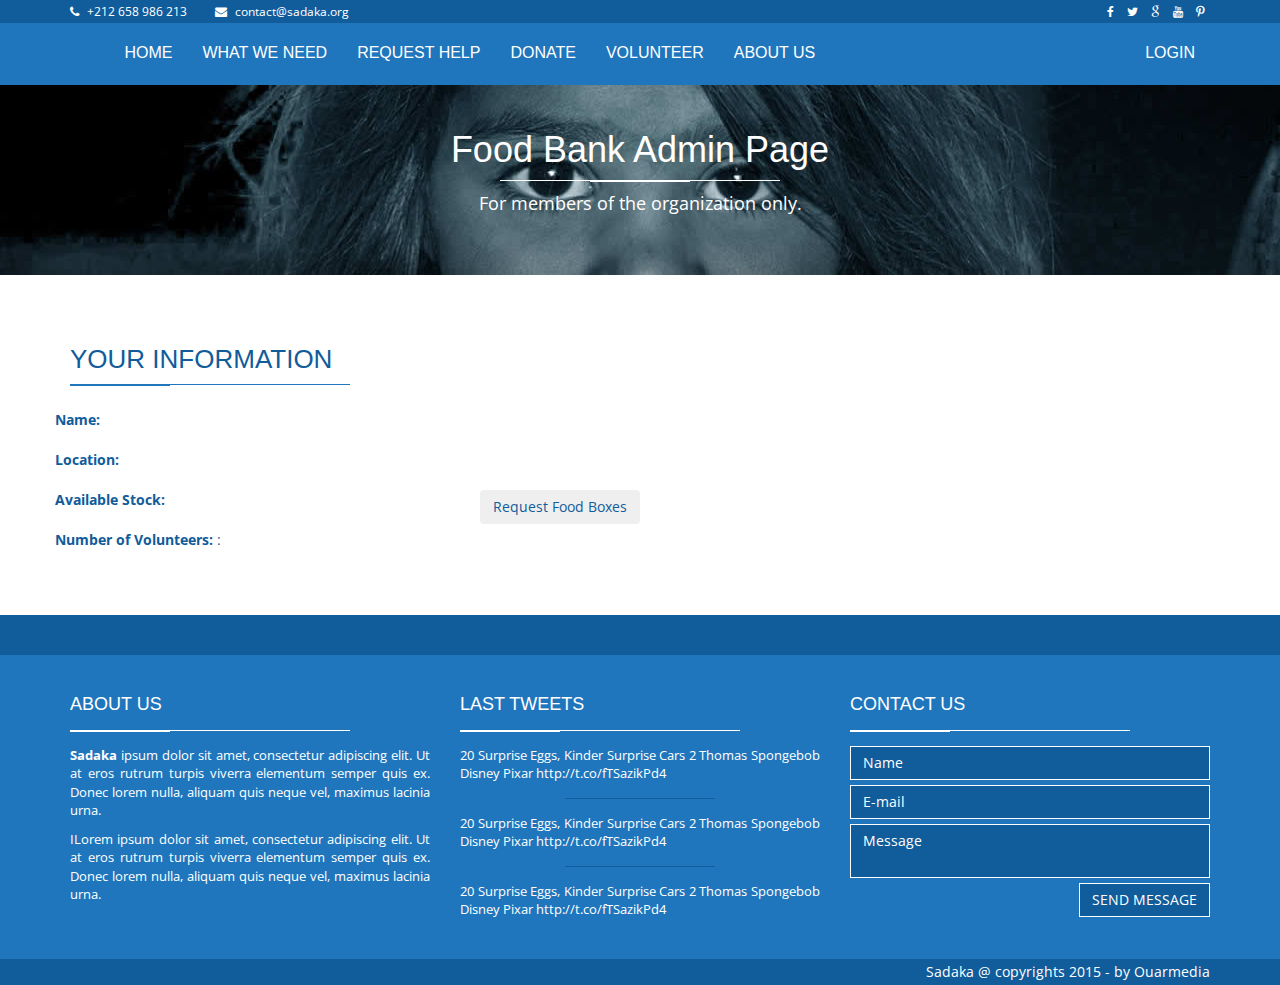
<file: foodbank_admin.html>
<!DOCTYPE html>
<html class="no-js">

<head>
    <meta charset="utf-8">
    <title>Admin Page</title>
    <meta name="description" content="">
    <meta name="viewport" content="width=device-width, initial-scale=1">

    <!-- Fonts -->
    <link href='http://fonts.googleapis.com/css?family=Open+Sans:400,300,700' rel='stylesheet' type='text/css'>
    <link href='http://fonts.googleapis.com/css?family=Dosis:400,700' rel='stylesheet' type='text/css'>

    <!-- Bootsrap -->
    <link rel="stylesheet" href="assets/css/bootstrap.min.css">

    <!-- Font awesome -->
    <link rel="stylesheet" href="assets/css/font-awesome.min.css">

    <!-- Template main Css -->
    <link rel="stylesheet" href="assets/css/style.css">

    <!-- Modernizr -->
    <script src="assets/js/modernizr-2.6.2.min.js"></script>


</head>

<body>
    <!-- NAVBAR
    ================================================== -->

    <header class="main-header">


        <nav class="navbar navbar-static-top">

            <div class="navbar-top">

                <div class="container">
                    <div class="row">

                        <div class="col-sm-6 col-xs-12">

                            <ul class="list-unstyled list-inline header-contact">
                                <li> <i class="fa fa-phone"></i> <a href="tel:">+212 658 986 213 </a> </li>
                                <li> <i class="fa fa-envelope"></i> <a
                                        href="mailto:contact@sadaka.org">contact@sadaka.org</a> </li>
                            </ul> <!-- /.header-contact  -->

                        </div>

                        <div class="col-sm-6 col-xs-12 text-right">

                            <ul class="list-unstyled list-inline header-social">

                                <li> <a href="#"> <i class="fa fa-facebook"></i> </a> </li>
                                <li> <a href="#"> <i class="fa fa-twitter"></i> </a> </li>
                                <li> <a href="#"> <i class="fa fa-google"></i> </a> </li>
                                <li> <a href="#"> <i class="fa fa-youtube"></i> </a> </li>
                                <li> <a href="#"> <i class="fa fa fa-pinterest-p"></i> </a> </li>
                            </ul> <!-- /.header-social  -->

                        </div>


                    </div>
                </div>

            </div>

            <div class="navbar-main">

                <div class="container">

                    <div class="navbar-header">
                        <button type="button" class="navbar-toggle collapsed" data-toggle="collapse"
                            data-target="#navbar" aria-expanded="false" aria-controls="navbar">

                            <span class="sr-only">Toggle navigation</span>
                            <span class="icon-bar"></span>
                            <span class="icon-bar"></span>
                            <span class="icon-bar"></span>

                        </button>


                    </div>

                    <div id="navbar" class="navbar-collapse collapse pull-right">

                        <ul class="nav navbar-nav">

                            <li><a href="index.html">HOME</a></li>

                            <li class="has-child"><a href="causes.html">WHAT WE NEED</a>

                                <ul class="submenu">
                                    <li class="submenu-item"><a href="causes-single.html">Food boxes </a></li>
                                    <li class="submenu-item"><a href="causes-single.html">Medical kits </a></li>
                                    <li class="submenu-item"><a href="causes-single.html">Beds </a></li>
                                </ul>

                            </li>
                            <li><a href="help.html">REQUEST HELP</a></li>
                            <li><a href="donations.html">DONATE</a></li>
                            <li><a href="volunteer.html">VOLUNTEER</a></li>
                            <li><a href="about.html">ABOUT US</a></li>
                            <li id="right"><a href="login.html">LOGIN</a></li>

                        </ul>

                    </div> <!-- /#navbar -->

                </div> <!-- /.container -->

            </div> <!-- /.navbar-main -->


        </nav>

    </header> <!-- /. main-header -->


    <div class="page-heading text-center">

        <div class="container zoomIn animated">

            <h1 class="page-title">Food Bank Admin Page <span class="title-under"></span></h1>
            <p class="page-description">
                For members of the organization only.
            </p>

        </div>

    </div>

    <div class="main-container fadeIn animated">

        <div class="container">

            <div class="row">

                <div class="col-md-6 col-sm-12 col-form">

                    <h2 class="title-style-2">Your Information <span class="title-under"></span></h2>

                    <div class="row">

                        <div class="form-group">
                            <strong>Name: </strong><span id="fb_name"></span> <br><br>
                            <strong>Location: </strong><span id="fb_location"></span><br><br>
                            <strong>Available Stock: </strong><span fb_stock></span>
                            <button type="submit" class="btn pull-right" id="fb_request">Request Food
                                Boxes</button>
                            <br><br>
                            <strong>Number of Volunteers: </strong>: <span id="fb_volunteers"></span>

                        </div>
                    </div>
                </div>
            </div> <!-- /.row -->
        </div>
    </div>

    <footer class="main-footer">

        <div class="footer-top">

        </div>


        <div class="footer-main">
            <div class="container">

                <div class="row">
                    <div class="col-md-4">

                        <div class="footer-col">

                            <h4 class="footer-title">About us <span class="title-under"></span></h4>

                            <div class="footer-content">
                                <p>
                                    <strong>Sadaka</strong> ipsum dolor sit amet, consectetur adipiscing elit. Ut at
                                    eros rutrum turpis viverra elementum semper quis ex. Donec lorem nulla, aliquam quis
                                    neque vel, maximus lacinia urna.
                                </p>

                                <p>
                                    ILorem ipsum dolor sit amet, consectetur adipiscing elit. Ut at eros rutrum turpis
                                    viverra elementum semper quis ex. Donec lorem nulla, aliquam quis neque vel, maximus
                                    lacinia urna.
                                </p>

                            </div>

                        </div>

                    </div>

                    <div class="col-md-4">

                        <div class="footer-col">

                            <h4 class="footer-title">LAST TWEETS <span class="title-under"></span></h4>

                            <div class="footer-content">
                                <ul class="tweets list-unstyled">
                                    <li class="tweet">

                                        20 Surprise Eggs, Kinder Surprise Cars 2 Thomas Spongebob Disney Pixar
                                        http://t.co/fTSazikPd4

                                    </li>

                                    <li class="tweet">

                                        20 Surprise Eggs, Kinder Surprise Cars 2 Thomas Spongebob Disney Pixar
                                        http://t.co/fTSazikPd4

                                    </li>

                                    <li class="tweet">

                                        20 Surprise Eggs, Kinder Surprise Cars 2 Thomas Spongebob Disney Pixar
                                        http://t.co/fTSazikPd4

                                    </li>

                                </ul>
                            </div>

                        </div>

                    </div>


                    <div class="col-md-4">

                        <div class="footer-col">

                            <h4 class="footer-title">Contact us <span class="title-under"></span></h4>

                            <div class="footer-content">

                                <div class="footer-form">

                                    <form action="php/mail.php" class="ajax-form">

                                        <div class="form-group">
                                            <input type="text" name="name" class="form-control" placeholder="Name"
                                                required>
                                        </div>

                                        <div class="form-group">
                                            <input type="email" name="email" class="form-control" placeholder="E-mail"
                                                required>
                                        </div>

                                        <div class="form-group">
                                            <textarea name="message" class="form-control" placeholder="Message"
                                                required></textarea>
                                        </div>

                                        <div class="form-group alerts">

                                            <div class="alert alert-success" role="alert">

                                            </div>

                                            <div class="alert alert-danger" role="alert">

                                            </div>

                                        </div>

                                        <div class="form-group">
                                            <button type="submit" class="btn btn-submit pull-right">Send
                                                message</button>
                                        </div>

                                    </form>

                                </div>
                            </div>

                        </div>

                    </div>
                    <div class="clearfix"></div>
                </div>
            </div>
        </div>

        <div class="footer-bottom">

            <div class="container text-right">
                Sadaka @ copyrights 2015 - by <a href="http://www.ouarmedia.com" target="_blank">Ouarmedia</a>
            </div>
        </div>

    </footer>
</file>
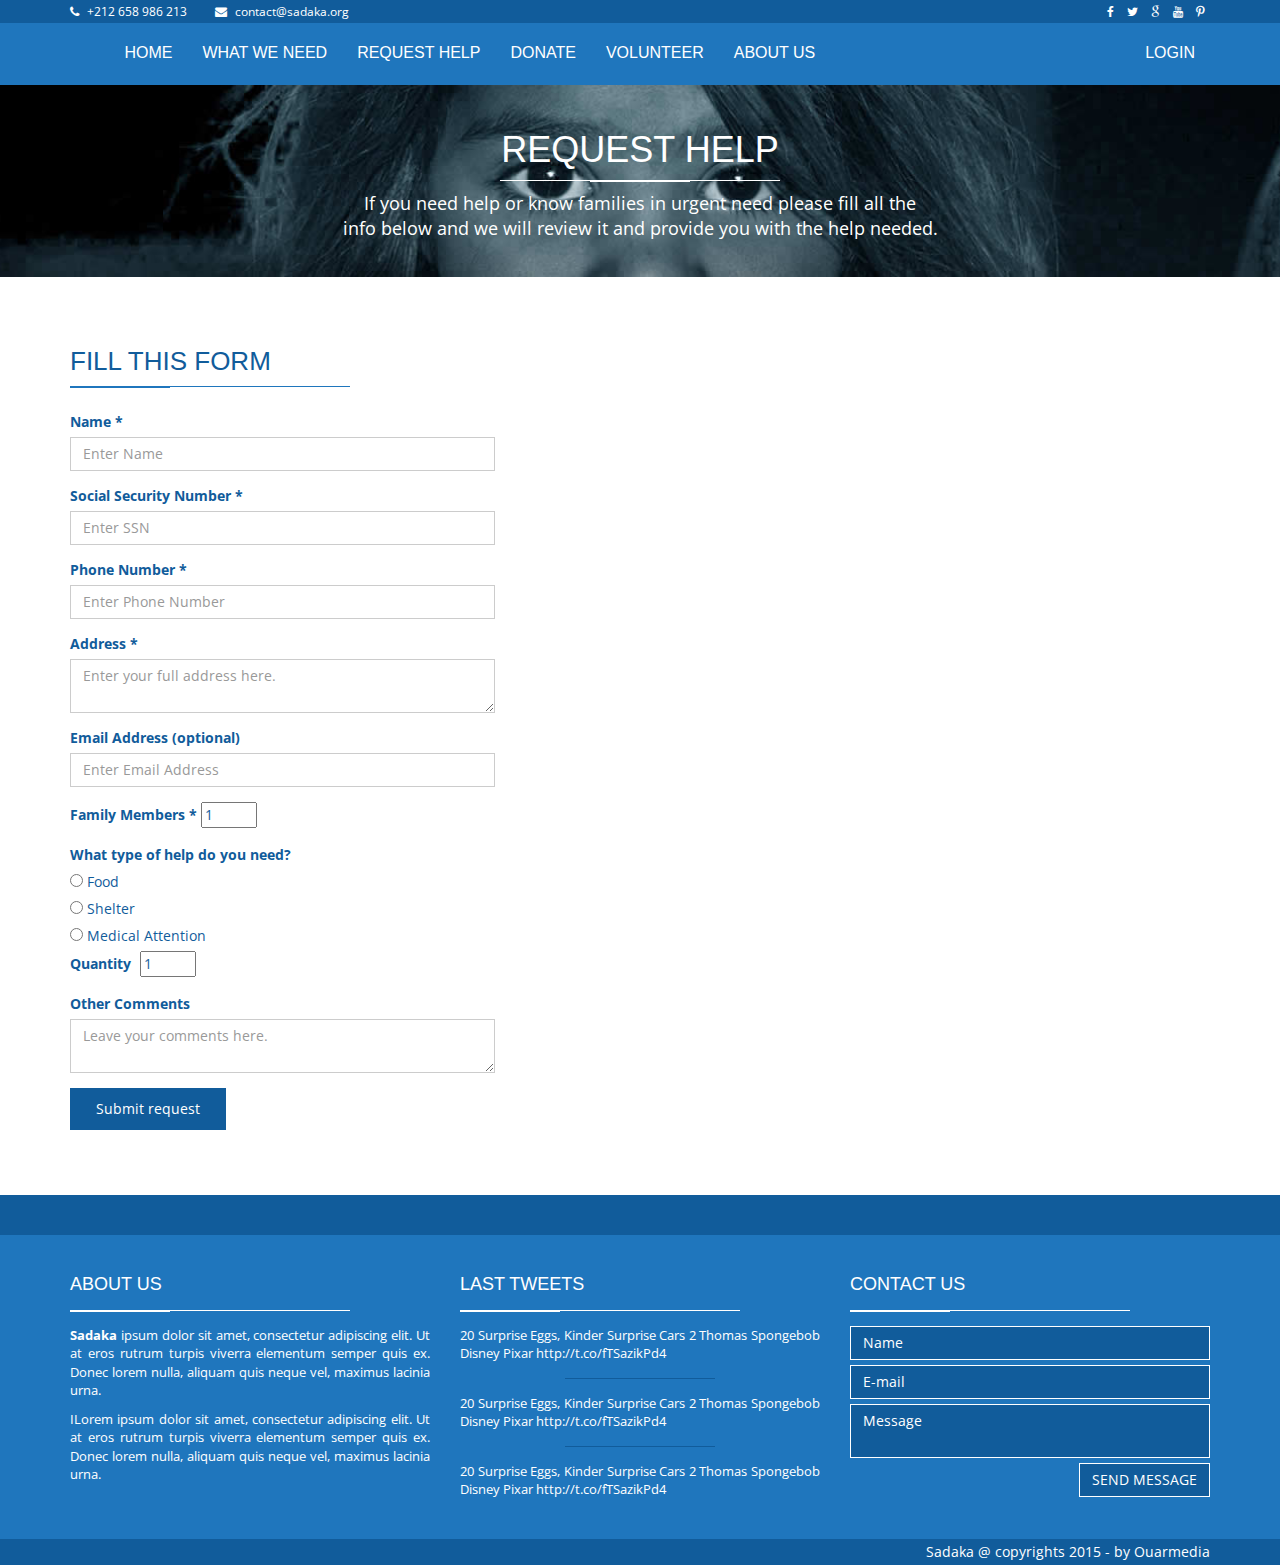
<file: help.html>
<!DOCTYPE html>
<html class="no-js">

<head>
	<meta charset="utf-8">
	<title>Request Help</title>
	<meta name="description" content="">
	<meta name="viewport" content="width=device-width, initial-scale=1">

	<!-- Fonts -->
	<link href='http://fonts.googleapis.com/css?family=Open+Sans:400,300,700' rel='stylesheet' type='text/css'>
	<link href='http://fonts.googleapis.com/css?family=Dosis:400,700' rel='stylesheet' type='text/css'>

	<!-- Bootsrap -->
	<link rel="stylesheet" href="assets/css/bootstrap.min.css">

	<!-- Font awesome -->
	<link rel="stylesheet" href="assets/css/font-awesome.min.css">

	<!-- Template main Css -->
	<link rel="stylesheet" href="assets/css/style.css">

	<!-- Modernizr -->
	<script src="assets/js/modernizr-2.6.2.min.js"></script>


</head>

<body>
	<!-- NAVBAR
    ================================================== -->

	<header class="main-header">


		<nav class="navbar navbar-static-top">

			<div class="navbar-top">

				<div class="container">
					<div class="row">

						<div class="col-sm-6 col-xs-12">

							<ul class="list-unstyled list-inline header-contact">
								<li> <i class="fa fa-phone"></i> <a href="tel:">+212 658 986 213 </a> </li>
								<li> <i class="fa fa-envelope"></i> <a
										href="mailto:contact@sadaka.org">contact@sadaka.org</a> </li>
							</ul> <!-- /.header-contact  -->

						</div>

						<div class="col-sm-6 col-xs-12 text-right">

							<ul class="list-unstyled list-inline header-social">

								<li> <a href="#"> <i class="fa fa-facebook"></i> </a> </li>
								<li> <a href="#"> <i class="fa fa-twitter"></i> </a> </li>
								<li> <a href="#"> <i class="fa fa-google"></i> </a> </li>
								<li> <a href="#"> <i class="fa fa-youtube"></i> </a> </li>
								<li> <a href="#"> <i class="fa fa fa-pinterest-p"></i> </a> </li>
							</ul> <!-- /.header-social  -->

						</div>


					</div>
				</div>

			</div>

			<div class="navbar-main">

				<div class="container">

					<div class="navbar-header">
						<button type="button" class="navbar-toggle collapsed" data-toggle="collapse"
							data-target="#navbar" aria-expanded="false" aria-controls="navbar">

							<span class="sr-only">Toggle navigation</span>
							<span class="icon-bar"></span>
							<span class="icon-bar"></span>
							<span class="icon-bar"></span>

						</button>


					</div>

					<div id="navbar" class="navbar-collapse collapse pull-right">

						<ul class="nav navbar-nav">

							<li><a href="index.html">HOME</a></li>

							<li class="has-child"><a href="causes.html">WHAT WE NEED</a>

								<ul class="submenu">
									<li class="submenu-item"><a href="causes-single.html">Food boxes </a></li>
									<li class="submenu-item"><a href="causes-single.html">Medical kits </a></li>
									<li class="submenu-item"><a href="causes-single.html">Beds </a></li>
								</ul>

							</li>
							<li><a href="help.html">REQUEST HELP</a></li>
							<li><a href="donations.html">DONATE</a></li>
							<li><a href="volunteer.html">VOLUNTEER</a></li>
							<li><a href="about.html">ABOUT US</a></li>
							<li id="right"><a href="login.html">LOGIN</a></li>

						</ul>

					</div> <!-- /#navbar -->

				</div> <!-- /.container -->

			</div> <!-- /.navbar-main -->


		</nav>

	</header> <!-- /. main-header -->

	<div class="page-heading text-center">

		<div class="container zoomIn animated">

			<h1 class="page-title">REQUEST HELP <span class="title-under"></span></h1>
			<p class="page-description">
				If you need help or know families in urgent need please fill all the<br>
				info below and we will review it and provide you with the help needed.<br>
				
			</p>

		</div>

	</div>

	<div class="main-container fadeIn animated">

		<div class="container">

			<div class="row">

				<div class="col-md-7 col-sm-12 col-form">

					<h2 class="title-style-2">Fill this Form <span class="title-under"></span></h2>

					<form action="php/mail.php" class="contact-form ajax-form">

						<div class="row">

							<div class="form-group col-md-8">
								<label for="txt_famname"><strong>Name *</strong></label>
								<input type="text" name="txt_famname" class="form-control" placeholder="Enter Name"
									id="txt_username" required>
							</div>

							<div class="form-group col-md-8">
								<label for="txt_ssn"><strong>Social Security Number *</strong></label>
								<input type="number" name="txt_ssn" class="form-control" placeholder="Enter SSN"
									id="txt_ssn" required>
							</div>


							<div class="form-group col-md-8">
								<label for="txt_phone"><strong>Phone Number *</strong></label>
								<input type="number" name="txt_phone" class="form-control"
									placeholder="Enter Phone Number" id="txt_phone" required>
							</div>

							<div class="form-group col-md-8">
								<label for="txt_addr"><strong>Address *</strong></label>
								<textarea name="txt_addr" id="txt_addr" class="form-control"
									placeholder="Enter your full address here." required></textarea>
							</div>

							<div class="form-group col-md-8">
								<label for="txt_email"><strong>Email Address</strong> (optional)</label>
								<input type="text" name="txt_email" class="form-control"
									placeholder="Enter Email Address" id="txt_email">
							</div>

							<div class="form-group col-md-8">
								<label for="txt_members"><strong>Family Members *</strong></label>
								<input type="number" name="txt_members" id="txt_members" min="1" max="10" value="1">
							</div>

							<div class="form-group col-md-8">
								<label for="txt_helptype"><strong>What type of help do you need? </strong></label><br>
								<input type="radio" id="radio_food" name="help" value="radio_shelter">
								<label for="radio_food" style="font-weight: normal;">Food</label><br>
								<input type="radio" id="radio_shelter" name="help" value="radio_shelter">
								<label for="radio_shelter" style="font-weight: normal;">Shelter</label><br>
								<input type="radio" id="radio_medical" name="help" value="radio_medical">
								<label for="radio_medical" style="font-weight: normal;">Medical Attention</label><br>
								<label for="txt_qty" style="margin-right: 5px;"><strong>Quantity</strong></label>
								<input type="number" name="txt_qty" id="txt_qty" min="1" max="10" value="1">
							</div>

							<div class="form-group col-md-8">
								<label for="txt_cmts"><strong>Other Comments</strong></label>
								<textarea name="txt_cmts" id="txt_cmts" class="form-control"
									placeholder="Leave your comments here."></textarea>
							</div>


						</div>
						<div class="form-group">
							<button type="submit" id="bt-request" class="btn btn-primary pull-5">Submit request</button>
						</div>
					</form>
				</div>
			</div> <!-- /.row -->
		</div>
	</div>




	<footer class="main-footer">

		<div class="footer-top">

		</div>


		<div class="footer-main">
			<div class="container">

				<div class="row">
					<div class="col-md-4">

						<div class="footer-col">

							<h4 class="footer-title">About us <span class="title-under"></span></h4>

							<div class="footer-content">
								<p>
									<strong>Sadaka</strong> ipsum dolor sit amet, consectetur adipiscing elit. Ut at
									eros rutrum turpis viverra elementum semper quis ex. Donec lorem nulla, aliquam quis
									neque vel, maximus lacinia urna.
								</p>

								<p>
									ILorem ipsum dolor sit amet, consectetur adipiscing elit. Ut at eros rutrum turpis
									viverra elementum semper quis ex. Donec lorem nulla, aliquam quis neque vel, maximus
									lacinia urna.
								</p>

							</div>

						</div>

					</div>

					<div class="col-md-4">

						<div class="footer-col">

							<h4 class="footer-title">LAST TWEETS <span class="title-under"></span></h4>

							<div class="footer-content">
								<ul class="tweets list-unstyled">
									<li class="tweet">

										20 Surprise Eggs, Kinder Surprise Cars 2 Thomas Spongebob Disney Pixar
										http://t.co/fTSazikPd4

									</li>

									<li class="tweet">

										20 Surprise Eggs, Kinder Surprise Cars 2 Thomas Spongebob Disney Pixar
										http://t.co/fTSazikPd4

									</li>

									<li class="tweet">

										20 Surprise Eggs, Kinder Surprise Cars 2 Thomas Spongebob Disney Pixar
										http://t.co/fTSazikPd4

									</li>

								</ul>
							</div>

						</div>

					</div>


					<div class="col-md-4">

						<div class="footer-col">

							<h4 class="footer-title">Contact us <span class="title-under"></span></h4>

							<div class="footer-content">

								<div class="footer-form">

									<form action="php/mail.php" class="ajax-form">

										<div class="form-group">
											<input type="text" name="name" class="form-control" placeholder="Name"
												required>
										</div>

										<div class="form-group">
											<input type="email" name="email" class="form-control" placeholder="E-mail"
												required>
										</div>

										<div class="form-group">
											<textarea name="message" class="form-control" placeholder="Message"
												required></textarea>
										</div>

										<div class="form-group alerts">

											<div class="alert alert-success" role="alert">

											</div>

											<div class="alert alert-danger" role="alert">

											</div>

										</div>

										<div class="form-group">
											<button type="submit" class="btn btn-submit pull-right">Send
												message</button>
										</div>

									</form>

								</div>
							</div>

						</div>

					</div>
					<div class="clearfix"></div>



				</div>


			</div>
		</div>

		<div class="footer-bottom">

			<div class="container text-right">
				Sadaka @ copyrights 2015 - by <a href="http://www.ouarmedia.com" target="_blank">Ouarmedia</a>
			</div>
		</div>

	</footer>
</file>
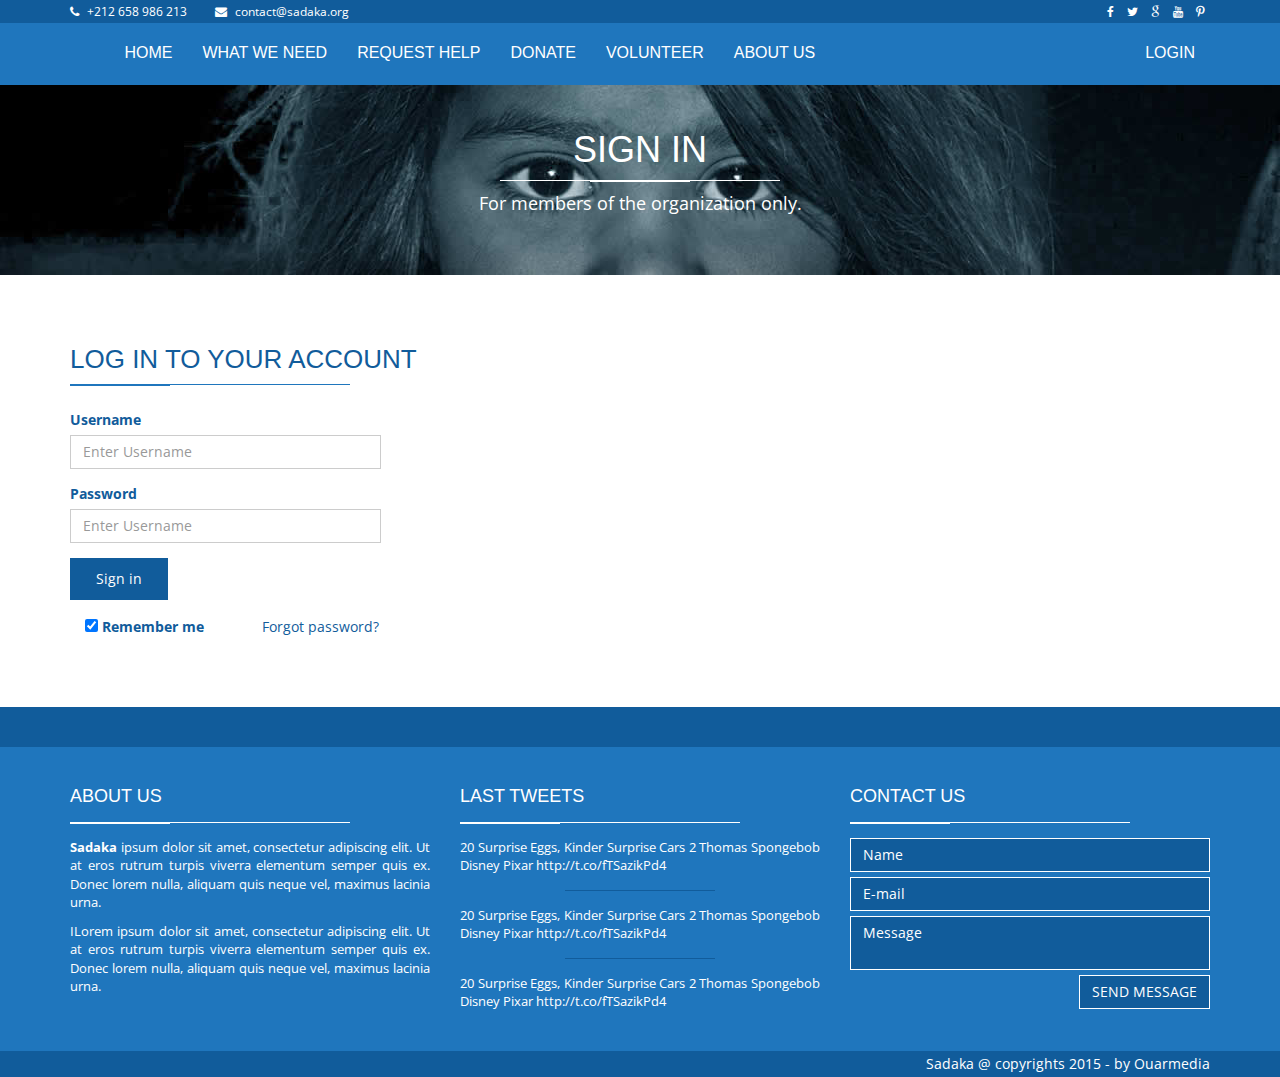
<file: login.html>
<!DOCTYPE html>
<html class="no-js">

<head>
  <meta charset="utf-8">
  <title>Login to your account.</title>
  <meta name="description" content="">
  <meta name="viewport" content="width=device-width, initial-scale=1">

  <!-- Fonts -->
  <link href='http://fonts.googleapis.com/css?family=Open+Sans:400,300,700' rel='stylesheet' type='text/css'>
  <link href='http://fonts.googleapis.com/css?family=Dosis:400,700' rel='stylesheet' type='text/css'>

  <!-- Bootsrap -->
  <link rel="stylesheet" href="assets/css/bootstrap.min.css">

  <!-- Font awesome -->
  <link rel="stylesheet" href="assets/css/font-awesome.min.css">

  <!-- Template main Css -->
  <link rel="stylesheet" href="assets/css/style.css">

  <!-- Modernizr -->
  <script src="assets/js/modernizr-2.6.2.min.js"></script>


</head>

<body>
  <!-- NAVBAR
    ================================================== -->

    <header class="main-header">


      <nav class="navbar navbar-static-top">
  
        <div class="navbar-top">
  
          <div class="container">
            <div class="row">
  
              <div class="col-sm-6 col-xs-12">
  
                <ul class="list-unstyled list-inline header-contact">
                  <li> <i class="fa fa-phone"></i> <a href="tel:">+212 658 986 213 </a> </li>
                  <li> <i class="fa fa-envelope"></i> <a
                      href="mailto:contact@sadaka.org">contact@sadaka.org</a> </li>
                </ul> <!-- /.header-contact  -->
  
              </div>
  
              <div class="col-sm-6 col-xs-12 text-right">
  
                <ul class="list-unstyled list-inline header-social">
  
                  <li> <a href="#"> <i class="fa fa-facebook"></i> </a> </li>
                  <li> <a href="#"> <i class="fa fa-twitter"></i> </a> </li>
                  <li> <a href="#"> <i class="fa fa-google"></i> </a> </li>
                  <li> <a href="#"> <i class="fa fa-youtube"></i> </a> </li>
                  <li> <a href="#"> <i class="fa fa fa-pinterest-p"></i> </a> </li>
                </ul> <!-- /.header-social  -->
  
              </div>
  
  
            </div>
          </div>
  
        </div>
  
        <div class="navbar-main">
  
          <div class="container">
  
            <div class="navbar-header">
              <button type="button" class="navbar-toggle collapsed" data-toggle="collapse"
                data-target="#navbar" aria-expanded="false" aria-controls="navbar">
  
                <span class="sr-only">Toggle navigation</span>
                <span class="icon-bar"></span>
                <span class="icon-bar"></span>
                <span class="icon-bar"></span>
  
              </button>
  
  
            </div>
  
            <div id="navbar" class="navbar-collapse collapse pull-right">
  
              <ul class="nav navbar-nav">
  
                <li><a href="index.html">HOME</a></li>
  
                <li class="has-child"><a href="causes.html">WHAT WE NEED</a>
  
                  <ul class="submenu">
                    <li class="submenu-item"><a href="causes-single.html">Food boxes </a></li>
                    <li class="submenu-item"><a href="causes-single.html">Medical kits </a></li>
                    <li class="submenu-item"><a href="causes-single.html">Beds </a></li>
                  </ul>
  
                </li>
                <li><a href="help.html">REQUEST HELP</a></li>
                <li><a href="donations.html">DONATE</a></li>
                <li><a href="volunteer.html">VOLUNTEER</a></li>
                <li><a href="about.html">ABOUT US</a></li>
                <li id="right"><a href="login.html">LOGIN</a></li>
  
              </ul>
  
            </div> <!-- /#navbar -->
  
          </div> <!-- /.container -->
  
        </div> <!-- /.navbar-main -->
  
  
      </nav>
  
    </header> <!-- /. main-header -->


  <div class="page-heading text-center">

    <div class="container zoomIn animated">

      <h1 class="page-title">SIGN IN <span class="title-under"></span></h1>
      <p class="page-description">
        For members of the organization only.
      </p>

    </div>

  </div>

  <div class="main-container fadeIn animated">

    <div class="container">

      <div class="row">

        <div class="col-md-6 col-sm-12 col-form">

          <h2 class="title-style-2">Log in to your account <span class="title-under"></span></h2>

          <form>

            <div class="row">

              <div class="form-group col-md-7">
                <label for="username"><strong>Username</strong></label>
                <input type="text" name="txt_username" class="form-control" placeholder="Enter Username"
                  id="txt_username" required>
              </div>

              <div class="form-group col-md-7">
                <label for="txt_pass"><strong>Password</strong></label>
                <input type="password" name="txt_pass" class="form-control" placeholder="Enter Username" id="txt_pass"
                  required>
              </div>


            </div>

            <div class="form-group">
              <button type="submit" class="btn btn-primary pull-5">Sign in</button>
            </div>
            <div class="form-group col-md-7 ">
              <label>
                <input type="checkbox" checked="checked" name="remember"> Remember me
              </label>
              <span class="pull-right" style="margin-top: 2px;"><a href="#"> Forgot password?</a></span>
            </div>
          </form>
        </div>
      </div> <!-- /.row -->
    </div>
  </div>




  <footer class="main-footer">

    <div class="footer-top">

    </div>


    <div class="footer-main">
      <div class="container">

        <div class="row">
          <div class="col-md-4">

            <div class="footer-col">

              <h4 class="footer-title">About us <span class="title-under"></span></h4>

              <div class="footer-content">
                <p>
                  <strong>Sadaka</strong> ipsum dolor sit amet, consectetur adipiscing elit. Ut at
                  eros rutrum turpis viverra elementum semper quis ex. Donec lorem nulla, aliquam quis
                  neque vel, maximus lacinia urna.
                </p>

                <p>
                  ILorem ipsum dolor sit amet, consectetur adipiscing elit. Ut at eros rutrum turpis
                  viverra elementum semper quis ex. Donec lorem nulla, aliquam quis neque vel, maximus
                  lacinia urna.
                </p>

              </div>

            </div>

          </div>

          <div class="col-md-4">

            <div class="footer-col">

              <h4 class="footer-title">LAST TWEETS <span class="title-under"></span></h4>

              <div class="footer-content">
                <ul class="tweets list-unstyled">
                  <li class="tweet">

                    20 Surprise Eggs, Kinder Surprise Cars 2 Thomas Spongebob Disney Pixar
                    http://t.co/fTSazikPd4

                  </li>

                  <li class="tweet">

                    20 Surprise Eggs, Kinder Surprise Cars 2 Thomas Spongebob Disney Pixar
                    http://t.co/fTSazikPd4

                  </li>

                  <li class="tweet">

                    20 Surprise Eggs, Kinder Surprise Cars 2 Thomas Spongebob Disney Pixar
                    http://t.co/fTSazikPd4

                  </li>

                </ul>
              </div>

            </div>

          </div>


          <div class="col-md-4">

            <div class="footer-col">

              <h4 class="footer-title">Contact us <span class="title-under"></span></h4>

              <div class="footer-content">

                <div class="footer-form">

                  <form action="php/mail.php" class="ajax-form">

                    <div class="form-group">
                      <input type="text" name="name" class="form-control" placeholder="Name" required>
                    </div>

                    <div class="form-group">
                      <input type="email" name="email" class="form-control" placeholder="E-mail" required>
                    </div>

                    <div class="form-group">
                      <textarea name="message" class="form-control" placeholder="Message" required></textarea>
                    </div>

                    <div class="form-group alerts">

                      <div class="alert alert-success" role="alert">

                      </div>

                      <div class="alert alert-danger" role="alert">

                      </div>

                    </div>

                    <div class="form-group">
                      <button type="submit" class="btn btn-submit pull-right">Send
                        message</button>
                    </div>

                  </form>

                </div>
              </div>

            </div>

          </div>
          <div class="clearfix"></div>
        </div>
      </div>
    </div>

    <div class="footer-bottom">

      <div class="container text-right">
        Sadaka @ copyrights 2015 - by <a href="http://www.ouarmedia.com" target="_blank">Ouarmedia</a>
      </div>
    </div>

  </footer>
</file>
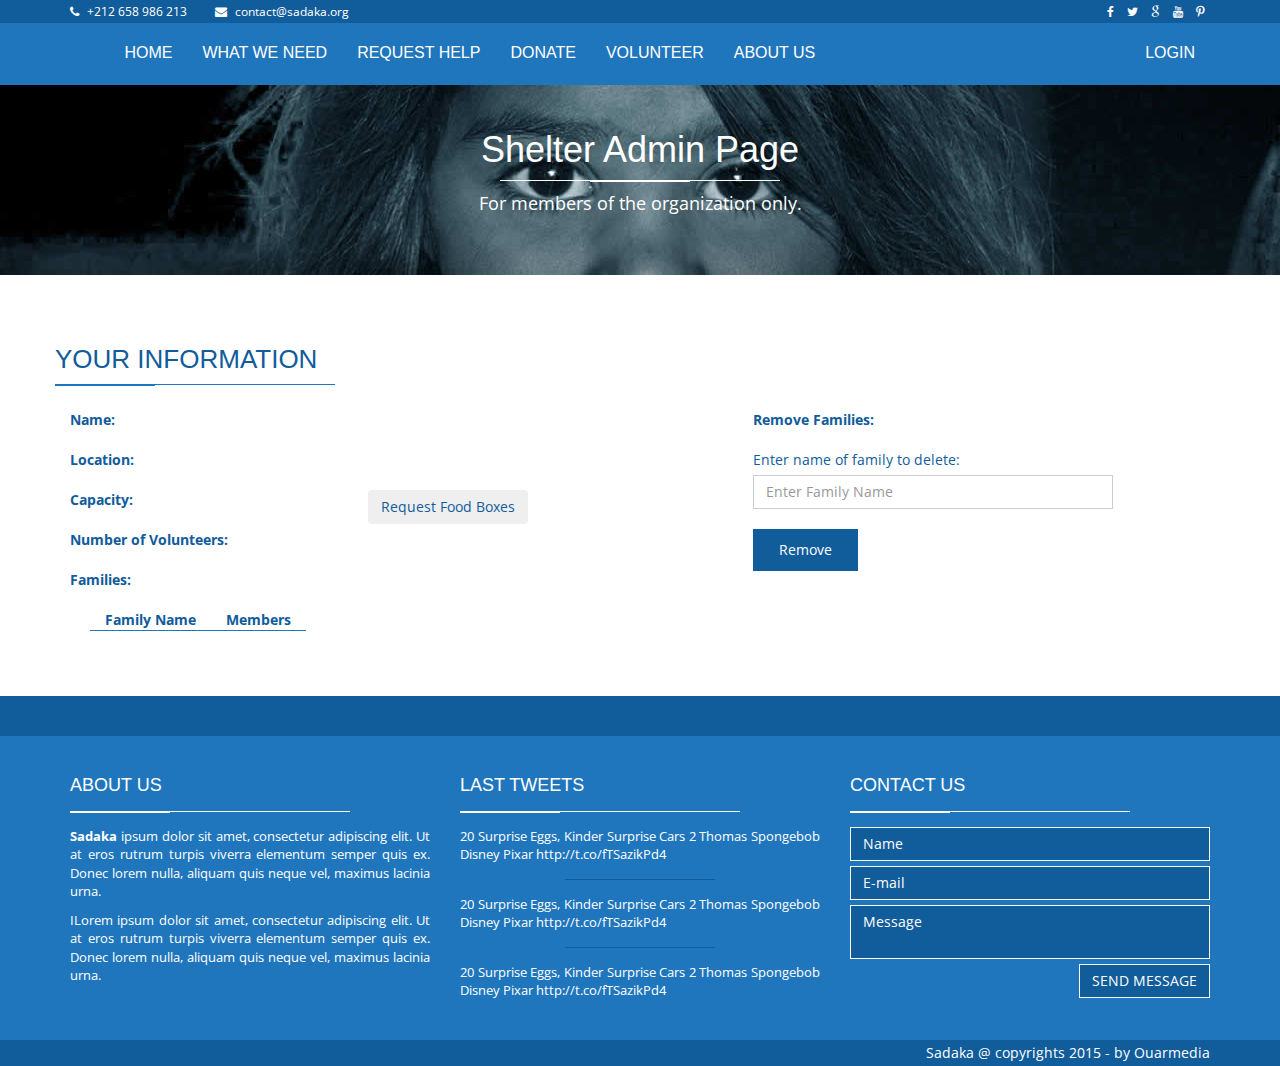
<file: shelter_admin.html>
<!DOCTYPE html>
<html class="no-js">

<head>
    <meta charset="utf-8">
    <title>Admin Page</title>
    <meta name="description" content="">
    <meta name="viewport" content="width=device-width, initial-scale=1">

    <!-- Fonts -->
    <link href='http://fonts.googleapis.com/css?family=Open+Sans:400,300,700' rel='stylesheet' type='text/css'>
    <link href='http://fonts.googleapis.com/css?family=Dosis:400,700' rel='stylesheet' type='text/css'>

    <!-- Bootsrap -->
    <link rel="stylesheet" href="assets/css/bootstrap.min.css">

    <!-- Font awesome -->
    <link rel="stylesheet" href="assets/css/font-awesome.min.css">

    <!-- Template main Css -->
    <link rel="stylesheet" href="assets/css/style.css">

    <!-- Modernizr -->
    <script src="assets/js/modernizr-2.6.2.min.js"></script>


</head>

<body>
    <!-- NAVBAR
    ================================================== -->

    <header class="main-header">


        <nav class="navbar navbar-static-top">

            <div class="navbar-top">

                <div class="container">
                    <div class="row">

                        <div class="col-sm-6 col-xs-12">

                            <ul class="list-unstyled list-inline header-contact">
                                <li> <i class="fa fa-phone"></i> <a href="tel:">+212 658 986 213 </a> </li>
                                <li> <i class="fa fa-envelope"></i> <a
                                        href="mailto:contact@sadaka.org">contact@sadaka.org</a> </li>
                            </ul> <!-- /.header-contact  -->

                        </div>

                        <div class="col-sm-6 col-xs-12 text-right">

                            <ul class="list-unstyled list-inline header-social">

                                <li> <a href="#"> <i class="fa fa-facebook"></i> </a> </li>
                                <li> <a href="#"> <i class="fa fa-twitter"></i> </a> </li>
                                <li> <a href="#"> <i class="fa fa-google"></i> </a> </li>
                                <li> <a href="#"> <i class="fa fa-youtube"></i> </a> </li>
                                <li> <a href="#"> <i class="fa fa fa-pinterest-p"></i> </a> </li>
                            </ul> <!-- /.header-social  -->

                        </div>


                    </div>
                </div>

            </div>

            <div class="navbar-main">

                <div class="container">

                    <div class="navbar-header">
                        <button type="button" class="navbar-toggle collapsed" data-toggle="collapse"
                            data-target="#navbar" aria-expanded="false" aria-controls="navbar">

                            <span class="sr-only">Toggle navigation</span>
                            <span class="icon-bar"></span>
                            <span class="icon-bar"></span>
                            <span class="icon-bar"></span>

                        </button>


                    </div>

                    <div id="navbar" class="navbar-collapse collapse pull-right">

                        <ul class="nav navbar-nav">

                            <li><a href="index.html">HOME</a></li>

                            <li class="has-child"><a href="causes.html">WHAT WE NEED</a>

                                <ul class="submenu">
                                    <li class="submenu-item"><a href="causes-single.html">Food boxes </a></li>
                                    <li class="submenu-item"><a href="causes-single.html">Medical kits </a></li>
                                    <li class="submenu-item"><a href="causes-single.html">Beds </a></li>
                                </ul>

                            </li>
                            <li><a href="help.html">REQUEST HELP</a></li>
                            <li><a href="donations.html">DONATE</a></li>
                            <li><a href="volunteer.html">VOLUNTEER</a></li>
                            <li><a href="about.html">ABOUT US</a></li>
                            <li id="right"><a href="login.html">LOGIN</a></li>

                        </ul>

                    </div> <!-- /#navbar -->

                </div> <!-- /.container -->

            </div> <!-- /.navbar-main -->


        </nav>

    </header> <!-- /. main-header -->


    <div class="page-heading text-center">

        <div class="container zoomIn animated">

            <h1 class="page-title">Shelter Admin Page <span class="title-under"></span></h1>
            <p class="page-description">
                For members of the organization only.
            </p>

        </div>

    </div>

    <div class="main-container fadeIn animated">

        <div class="container">

            <div class="row">

                <div>

                    <h2 class="title-style-2">Your Information <span class="title-under"></span></h2>

                    <div class="form-group col-md-5">
                        <strong>Name: </strong><span id="sh_name"></span> <br><br>
                        <strong>Location: </strong><span id="sh_location"></span><br><br>
                        <strong>Capacity: </strong><span id="sh_cap"></span>
                        <button type="submit" class="btn pull-right" id="sh_request">Request Food Boxes</button>
                        <br><br>
                        <strong>Number of Volunteers: </strong><span id="sh_volunteers"></span><br><br>
                        <strong>Families: </strong><br><br>
                        <table id="fam_table" class="table-style-1" style="margin-left: 20px;">
                            <tr>
                                <th>Family Name</th>
                                <th>Members</th>
                            </tr>
                        </table>
                    </div>
                    <div class="col-md-2"></div>
                    <div class="form-group col-md-4">
                        <strong>Remove Families: </strong> <br><br>
                        <label for="txt_removefam" style="font-weight: normal;">Enter name of family to delete:</label>
                        <input type="text" name="txt_removefam" class="form-control" placeholder="Enter Family Name"
                            id="txt_removefam" required><br>
                            <button type="submit" class="btn btn-primary pull-5" id="bt_removefam">Remove</button>
                    </div>
                </div>
            </div> <!-- /.row -->
        </div>
    </div>

    <footer class="main-footer">

        <div class="footer-top">

        </div>


        <div class="footer-main">
            <div class="container">

                <div class="row">
                    <div class="col-md-4">

                        <div class="footer-col">

                            <h4 class="footer-title">About us <span class="title-under"></span></h4>

                            <div class="footer-content">
                                <p>
                                    <strong>Sadaka</strong> ipsum dolor sit amet, consectetur adipiscing elit. Ut at
                                    eros rutrum turpis viverra elementum semper quis ex. Donec lorem nulla, aliquam quis
                                    neque vel, maximus lacinia urna.
                                </p>

                                <p>
                                    ILorem ipsum dolor sit amet, consectetur adipiscing elit. Ut at eros rutrum turpis
                                    viverra elementum semper quis ex. Donec lorem nulla, aliquam quis neque vel, maximus
                                    lacinia urna.
                                </p>

                            </div>

                        </div>

                    </div>

                    <div class="col-md-4">

                        <div class="footer-col">

                            <h4 class="footer-title">LAST TWEETS <span class="title-under"></span></h4>

                            <div class="footer-content">
                                <ul class="tweets list-unstyled">
                                    <li class="tweet">

                                        20 Surprise Eggs, Kinder Surprise Cars 2 Thomas Spongebob Disney Pixar
                                        http://t.co/fTSazikPd4

                                    </li>

                                    <li class="tweet">

                                        20 Surprise Eggs, Kinder Surprise Cars 2 Thomas Spongebob Disney Pixar
                                        http://t.co/fTSazikPd4

                                    </li>

                                    <li class="tweet">

                                        20 Surprise Eggs, Kinder Surprise Cars 2 Thomas Spongebob Disney Pixar
                                        http://t.co/fTSazikPd4

                                    </li>

                                </ul>
                            </div>

                        </div>

                    </div>


                    <div class="col-md-4">

                        <div class="footer-col">

                            <h4 class="footer-title">Contact us <span class="title-under"></span></h4>

                            <div class="footer-content">

                                <div class="footer-form">

                                    <form action="php/mail.php" class="ajax-form">

                                        <div class="form-group">
                                            <input type="text" name="name" class="form-control" placeholder="Name"
                                                required>
                                        </div>

                                        <div class="form-group">
                                            <input type="email" name="email" class="form-control" placeholder="E-mail"
                                                required>
                                        </div>

                                        <div class="form-group">
                                            <textarea name="message" class="form-control" placeholder="Message"
                                                required></textarea>
                                        </div>

                                        <div class="form-group alerts">

                                            <div class="alert alert-success" role="alert">

                                            </div>

                                            <div class="alert alert-danger" role="alert">

                                            </div>

                                        </div>

                                        <div class="form-group">
                                            <button type="submit" class="btn btn-submit pull-right">Send
                                                message</button>
                                        </div>

                                    </form>

                                </div>
                            </div>

                        </div>

                    </div>
                    <div class="clearfix"></div>
                </div>
            </div>
        </div>

        <div class="footer-bottom">

            <div class="container text-right">
                Sadaka @ copyrights 2015 - by <a href="http://www.ouarmedia.com" target="_blank">Ouarmedia</a>
            </div>
        </div>

    </footer>
</file>
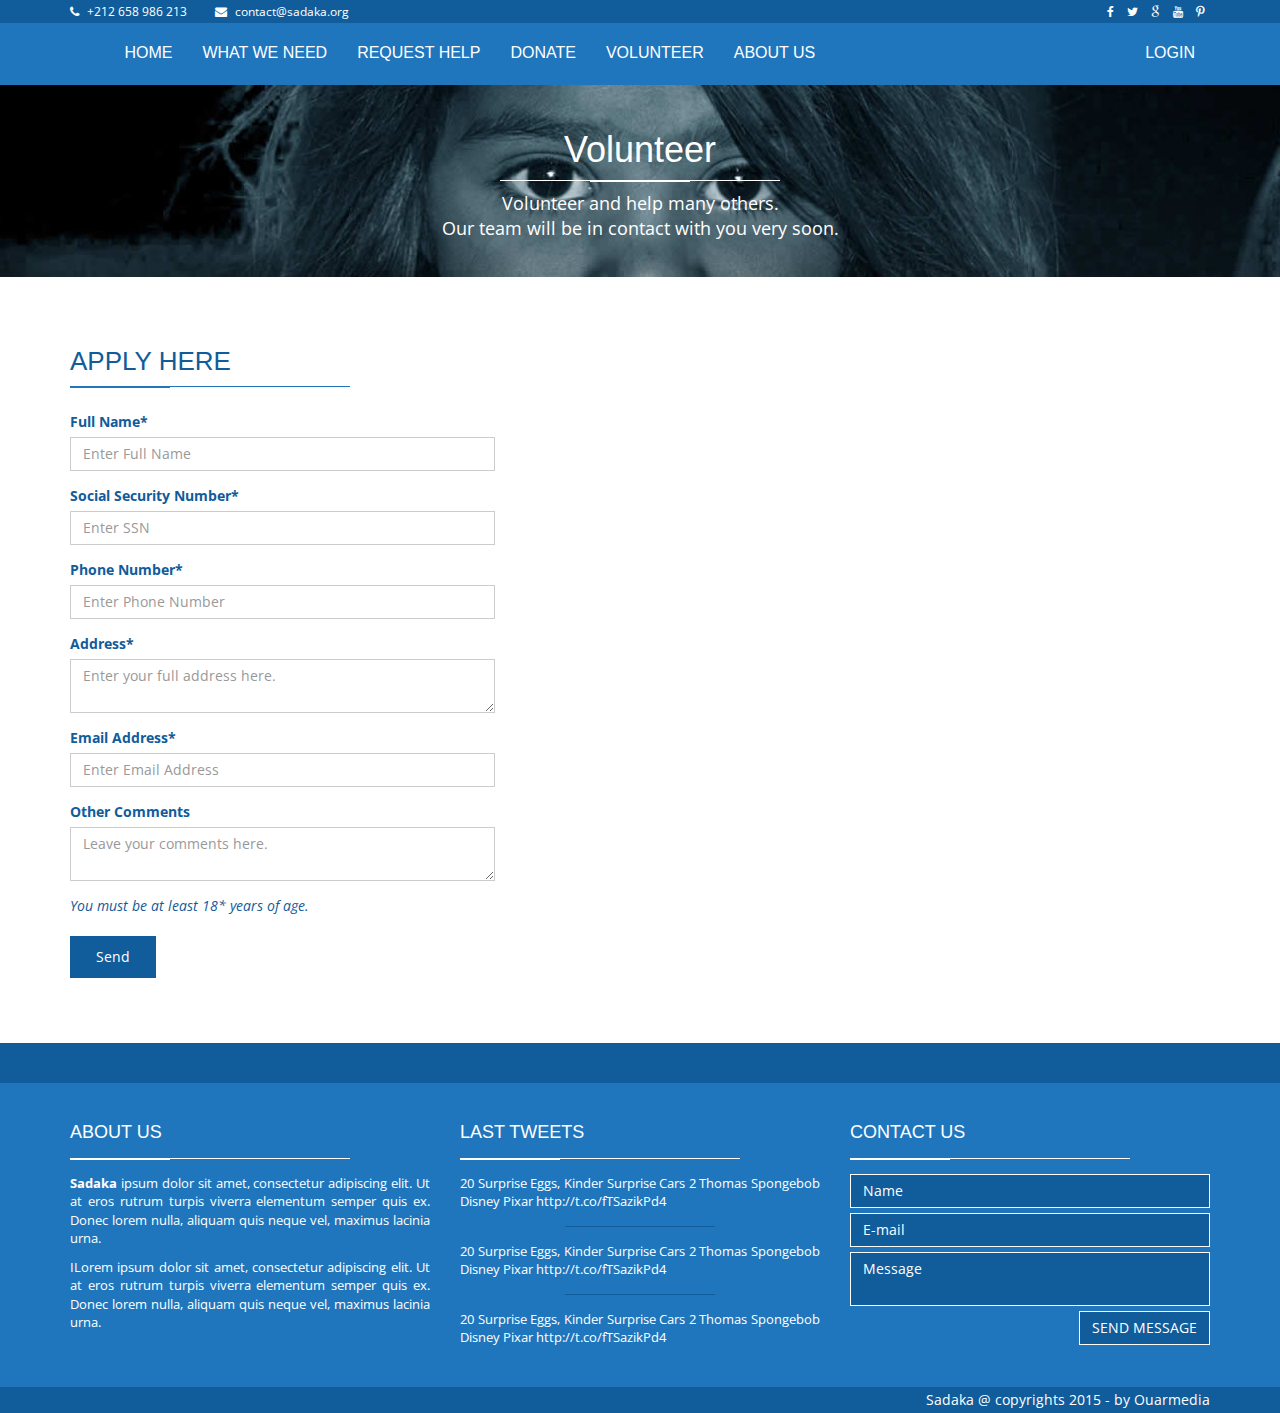
<file: volunteer.html>
<!DOCTYPE html>
<html class="no-js">

<head>
	<meta charset="utf-8">
	<title>Volunteer</title>
	<meta name="description" content="">
	<meta name="viewport" content="width=device-width, initial-scale=1">

	<!-- Fonts -->
	<link href='http://fonts.googleapis.com/css?family=Open+Sans:400,300,700' rel='stylesheet' type='text/css'>
	<link href='http://fonts.googleapis.com/css?family=Dosis:400,700' rel='stylesheet' type='text/css'>

	<!-- Bootsrap -->
	<link rel="stylesheet" href="assets/css/bootstrap.min.css">

	<!-- Font awesome -->
	<link rel="stylesheet" href="assets/css/font-awesome.min.css">

	<!-- Template main Css -->
	<link rel="stylesheet" href="assets/css/style.css">

	<!-- Modernizr -->
	<script src="assets/js/modernizr-2.6.2.min.js"></script>


</head>

<body>
	<!-- NAVBAR
    ================================================== -->

	<header class="main-header">


		<nav class="navbar navbar-static-top">

			<div class="navbar-top">

				<div class="container">
					<div class="row">

						<div class="col-sm-6 col-xs-12">

							<ul class="list-unstyled list-inline header-contact">
								<li> <i class="fa fa-phone"></i> <a href="tel:">+212 658 986 213 </a> </li>
								<li> <i class="fa fa-envelope"></i> <a
										href="mailto:contact@sadaka.org">contact@sadaka.org</a> </li>
							</ul> <!-- /.header-contact  -->

						</div>

						<div class="col-sm-6 col-xs-12 text-right">

							<ul class="list-unstyled list-inline header-social">

								<li> <a href="#"> <i class="fa fa-facebook"></i> </a> </li>
								<li> <a href="#"> <i class="fa fa-twitter"></i> </a> </li>
								<li> <a href="#"> <i class="fa fa-google"></i> </a> </li>
								<li> <a href="#"> <i class="fa fa-youtube"></i> </a> </li>
								<li> <a href="#"> <i class="fa fa fa-pinterest-p"></i> </a> </li>
							</ul> <!-- /.header-social  -->

						</div>


					</div>
				</div>

			</div>

			<div class="navbar-main">

				<div class="container">

					<div class="navbar-header">
						<button type="button" class="navbar-toggle collapsed" data-toggle="collapse"
							data-target="#navbar" aria-expanded="false" aria-controls="navbar">

							<span class="sr-only">Toggle navigation</span>
							<span class="icon-bar"></span>
							<span class="icon-bar"></span>
							<span class="icon-bar"></span>

						</button>


					</div>

					<div id="navbar" class="navbar-collapse collapse pull-right">

						<ul class="nav navbar-nav">

							<li><a href="index.html">HOME</a></li>

							<li class="has-child"><a href="causes.html">WHAT WE NEED</a>

								<ul class="submenu">
									<li class="submenu-item"><a href="causes-single.html">Food boxes </a></li>
									<li class="submenu-item"><a href="causes-single.html">Medical kits </a></li>
									<li class="submenu-item"><a href="causes-single.html">Beds </a></li>
								</ul>

							</li>
							<li><a href="help.html">REQUEST HELP</a></li>
							<li><a href="donations.html">DONATE</a></li>
							<li><a href="volunteer.html">VOLUNTEER</a></li>
							<li><a href="about.html">ABOUT US</a></li>
							<li id="right"><a href="login.html">LOGIN</a></li>

						</ul>

					</div> <!-- /#navbar -->

				</div> <!-- /.container -->

			</div> <!-- /.navbar-main -->


		</nav>

	</header> <!-- /. main-header -->


	<div class="page-heading text-center">

		<div class="container zoomIn animated">

			<h1 class="page-title">Volunteer<span class="title-under"></span></h1>
			<p class="page-description">
                Volunteer and help many others.<br>
                Our team will be in contact with you very soon.
            
			</p>

		</div>

	</div>

	<div class="main-container fadeIn animated">

		<div class="container">

			<div class="row">

				<div class="col-md-7 col-sm-12 col-form">

					<h2 class="title-style-2">Apply Here <span class="title-under"></span></h2>

					<form action="php/mail.php" class="contact-form ajax-form">

						<div class="row">

							<div class="form-group col-md-8">
								<label for="txt_volname"><strong>Full Name*</strong></label>
								<input type="text" name="txt_volname" class="form-control" placeholder="Enter Full Name"
									id="txt_volname" required>
							</div>

							<div class="form-group col-md-8">
								<label for="txt_ssn"><strong>Social Security Number*</strong></label>
								<input type="number" name="txt_ssn" class="form-control" placeholder="Enter SSN"
									id="txt_ssn" required>
							</div>


							<div class="form-group col-md-8">
								<label for="txt_phone"><strong>Phone Number*</strong></label>
								<input type="number" name="txt_phone" class="form-control"
									placeholder="Enter Phone Number" id="txt_phone" required>
							</div>

							<div class="form-group col-md-8">
								<label for="txt_addr"><strong>Address*</strong></label>
								<textarea name="txt_addr" id="txt_addr" class="form-control"
									placeholder="Enter your full address here." required></textarea>
							</div>

							<div class="form-group col-md-8">
								<label for="txt_email"><strong>Email Address*</strong></label>
								<input type="text" name="txt_email" class="form-control" placeholder="Enter Email Address"
									id="txt_email" required>
							</div>
                            
							<div class="form-group col-md-8">
								<label for="txt_cmts"><strong>Other Comments</strong></label>
								<textarea name="txt_cmts" id="txt_cmts" class="form-control"
									placeholder="Leave your comments here."></textarea>
                            </div>


						</div>
						<div class="form-group">
                            <i>You must be at least 18* years of age.</i> <br><br>
							<button type="submit" id="bt_volunteer" class="btn btn-primary pull-5">Send</button>
						</div>
					</form>
				</div>
			</div> <!-- /.row -->
		</div>
	</div>




	<footer class="main-footer">

		<div class="footer-top">

		</div>


		<div class="footer-main">
			<div class="container">

				<div class="row">
					<div class="col-md-4">

						<div class="footer-col">

							<h4 class="footer-title">About us <span class="title-under"></span></h4>

							<div class="footer-content">
								<p>
									<strong>Sadaka</strong> ipsum dolor sit amet, consectetur adipiscing elit. Ut at
									eros rutrum turpis viverra elementum semper quis ex. Donec lorem nulla, aliquam quis
									neque vel, maximus lacinia urna.
								</p>

								<p>
									ILorem ipsum dolor sit amet, consectetur adipiscing elit. Ut at eros rutrum turpis
									viverra elementum semper quis ex. Donec lorem nulla, aliquam quis neque vel, maximus
									lacinia urna.
								</p>

							</div>

						</div>

					</div>

					<div class="col-md-4">

						<div class="footer-col">

							<h4 class="footer-title">LAST TWEETS <span class="title-under"></span></h4>

							<div class="footer-content">
								<ul class="tweets list-unstyled">
									<li class="tweet">

										20 Surprise Eggs, Kinder Surprise Cars 2 Thomas Spongebob Disney Pixar
										http://t.co/fTSazikPd4

									</li>

									<li class="tweet">

										20 Surprise Eggs, Kinder Surprise Cars 2 Thomas Spongebob Disney Pixar
										http://t.co/fTSazikPd4

									</li>

									<li class="tweet">

										20 Surprise Eggs, Kinder Surprise Cars 2 Thomas Spongebob Disney Pixar
										http://t.co/fTSazikPd4

									</li>

								</ul>
							</div>

						</div>

					</div>


					<div class="col-md-4">

						<div class="footer-col">

							<h4 class="footer-title">Contact us <span class="title-under"></span></h4>

							<div class="footer-content">

								<div class="footer-form">

									<form action="php/mail.php" class="ajax-form">

										<div class="form-group">
											<input type="text" name="name" class="form-control" placeholder="Name"
												required>
										</div>

										<div class="form-group">
											<input type="email" name="email" class="form-control" placeholder="E-mail"
												required>
										</div>

										<div class="form-group">
											<textarea name="message" class="form-control" placeholder="Message"
												required></textarea>
										</div>

										<div class="form-group alerts">

											<div class="alert alert-success" role="alert">

											</div>

											<div class="alert alert-danger" role="alert">

											</div>

										</div>

										<div class="form-group">
											<button type="submit" class="btn btn-submit pull-right">Send
												message</button>
										</div>

									</form>

								</div>
							</div>

						</div>

					</div>
					<div class="clearfix"></div>



				</div>


			</div>
		</div>

		<div class="footer-bottom">

			<div class="container text-right">
				Sadaka @ copyrights 2015 - by <a href="http://www.ouarmedia.com" target="_blank">Ouarmedia</a>
			</div>
		</div>

	</footer>
</file>
<file: assets/css/style.css>
/*------------------------------------------------------------------------------------------------------------------------
 
 @package: Sadaka
 @author: Ouarmedia/Farouk BLALOU
 @version: 1.0
 
 --------------------------------------------------------------------------------------------------------------------- */

/* =============================================================================
  Base
========================================================================== */
body {
  font-family: "Open sans", sans-serif;
  color: #115c9b;
}

h1,
h2,
h3,
h4 {
  font-family: 'Formular',Arial,sans-serif;
}

a {
  color: inherit;
}
a:hover, a:focus, a:active {
  color: inherit;
}

/* =============================================================================
  Layout
========================================================================== */
/* Header 
================================= */
.navbar-static-top {
  margin: 0;
  border: 0;
  color: #fff;
}

#right{
  padding-left: 300px;
}

.navbar-top {
  background: #115c9b;
  font-size: 12px;
  padding: 3px 0;
}
.navbar-top .list-inline {
  margin-bottom: 0;
}
.navbar-top .header-contact li {
  margin-right: 15px;
}
.navbar-top .header-contact li .fa {
  margin-right: 5px;
}

.navbar-main {
  margin-bottom: 0;
  color: #fff;
  background: #1f76bd;
}
.navbar-main .navbar-brand {
  border-bottom: none !important;
}
.navbar-main a:hover,
.navbar-main a:active,
.navbar-main a:focus,
.navbar-main a.is-active {
  background: none !important;
  color: inherit;
  border-bottom: 2px solid #fff;
}
.navbar-main .submenu {
  position: absolute;
  list-style: none;
  background: #1f76bd;
  padding: 0;
  width: 154.75px;
  visibility: hidden;
  top: 85px;
  -moz-transition: all, 0.05s;
  -o-transition: all, 0.05s;
  -webkit-transition: all, 0.05s;
  transition: all, 0.05s;
}
.navbar-main .submenu li {
  border-top: 1px solid #185b91;
}
.navbar-main .submenu li:hover {
  background: #185b91;
  -moz-transition: all, 0.3s;
  -o-transition: all, 0.3s;
  -webkit-transition: all, 0.3s;
  transition: all, 0.3s;
}
.navbar-main .submenu li a {
  width: 100%;
  border-bottom: none;
  text-decoration: none;
  padding: 5px 25px;
  display: block;
  font-size: 16px;
}
.navbar-main li a {
  font-family: 'Formular',Arial,sans-serif;
  font-size: 16px;
  padding: 20px 15px;
  border-bottom: 2px solid transparent;
}
.navbar-main li:hover .submenu {
  top: 62px;
  visibility: visible;
  -moz-transition: all, 0.25s;
  -o-transition: all, 0.25s;
  -webkit-transition: all, 0.25s;
  transition: all, 0.25s;
}
.navbar-main .icon-bar {
  background: #fff;
}

/* Home Slider 
================================= */
.carousel-home img {
  width: 100%;
}
.carousel-home .carousel-control {
  background: #1f76bd;
  height: 80px;
  width: 40px;
  top: 50%;
  margin-top: -40px;
  -moz-transition: width, 0.3s;
  -o-transition: width, 0.3s;
  -webkit-transition: width, 0.3s;
  transition: width, 0.3s;
}
.carousel-home .carousel-control .fa {
  font-size: 2.5em;
  padding-top: 12px;
}
.carousel-home .carousel-control:hover {
  width: 50px;
}
.carousel-home .carousel-caption {
  top: 50%;
  bottom: auto;
  transform: translateY(-50%);
}
.carousel-home .carousel-title {
  color: #fff;
  font-family: 'Formular',Arial,sans-serif;
  font-size: 50px;
  font-weight: bold;
  text-transform: uppercase;
}
.carousel-home .carousel-subtitle {
  font-size: 25px;
  text-transform: uppercase;
}
.carousel-home .btn {
  margin-top: 30px;
}

.section-home {
  margin: 30px 0;
}

/* home/ about-us 
================================= */
.about-us {
  margin: 30px 0;
}

.about-us-col {
  height: 325px;
  padding: 25px;
  text-align: center;
  background-color: #79c8e7;
  background-image: url('[data-uri]');
  background-size: 100%;
  background-image: -moz-linear-gradient(290deg, #115b9b -25%, #1290f8 50%, #115b9b 125%);
  background-image: -webkit-linear-gradient(290deg, #115b9b -25%, #1290f8 50%, #115b9b 125%);
  background-image: linear-gradient(160deg, #115b9b -25%, #1290f8 50%, #115b9b 125%);
  color: #fff;
}
.about-us-col .col-icon-wrapper {
  min-height: 80px;
}
.about-us-col .col-title {
  text-transform: uppercase;
}
.about-us-col .col-details {
  text-align: justify;
  margin-bottom: 25px;
  min-height: 80px;
}

/* home/reasons 
================================= */
.home-reasons {
  margin: 25px 0;
}

.reasons-col {
  position: relative;
  overflow: hidden;
}
.reasons-col img {
  width: 100%;
  -moz-transition: all, 0.5s;
  -o-transition: all, 0.5s;
  -webkit-transition: all, 0.5s;
  transition: all, 0.5s;
}
.reasons-col .reasons-titles {
  position: absolute;
  bottom: 0;
  text-align: center;
  background: rgba(31, 118, 189, 0.8);
  width: 100%;
  color: #fff;
  text-transform: uppercase;
  height: 125px;
  padding: 25px 0;
}
.reasons-col .reasons-title {
  font-weight: bold;
}
.reasons-col .on-hover {
  position: absolute;
  top: 0;
  bottom: 125px;
  width: 100%;
  padding: 25px;
  color: #fff;
  text-align: justify;
  background: rgba(31, 118, 189, 0.9);
  border-bottom: 1px solid #fff;
  visibility: hidden;
  opacity: 0;
  -moz-transition: all, 0.5s;
  -o-transition: all, 0.5s;
  -webkit-transition: all, 0.5s;
  transition: all, 0.5s;
}
.reasons-col:hover .on-hover {
  visibility: visible;
  opacity: 1;
  padding: 50px;
  -moz-transition: all, 1s;
  -o-transition: all, 1s;
  -webkit-transition: all, 1s;
  transition: all, 1s;
}
.reasons-col:hover img {
  -moz-transform: perspective(1.1) scale3d(1.1, 1.1, 1.1);
  -webkit-transform: perspective(1.1) scale3d(1.1, 1.1, 1.1);
  transform: perspective(1.1) scale3d(1.1, 1.1, 1.1);
}

/* home/causes
================================= */
.cause {
  padding-bottom: 15px;
  margin-bottom: 30px;
  border: 1px solid #1f76bd;
  -moz-transition: all, 0.3s;
  -o-transition: all, 0.3s;
  -webkit-transition: all, 0.3s;
  transition: all, 0.3s;
}
.cause .cause-progress {
  margin: 0 10px 15px;
  border: 1px solid #1f76bd;
  border-radius: 3px;
}
.cause .cause-progress .progress-bar {
  background: #1f76bd;
  box-shadow: none;
}
.cause .cause-img {
  margin-bottom: 15px;
  width: 100%;
}
.cause .cause-title {
  text-align: center;
  margin-bottom: 10px;
  font-weight: bold;
}
.cause .cause-details {
  text-align: justify;
  padding: 0 15px;
  font-size: 13px;
  margin-bottom: 15px;
  min-height: 115px;
}
.cause:hover {
  background: #f0f0f0;
  color: #144d7b;
  border-color: #144d7b;
}

/* Team 
================================= */
.team-member {
  background: #1f76bd;
  color: #fff;
  text-align: center;
  padding-bottom: 15px;
  border: 1px solid #1f76bd;
}
.team-member .thumnail img {
  width: 100%;
}
.team-member .member-name {
  font-weight: bold;
}
.team-member .member-position {
  padding: 0 15px 5px;
}

/* footer 
================================= */
.footer-top {
  background: #115c9b;
  height: 40px;
}

.main-footer {
  background: #1f76bd;
  color: #fff;
}
.main-footer .footer-main {
  padding: 30px 0;
}
.main-footer .footer-title {
  text-transform: uppercase;
  margin-bottom: 10px;
}
.main-footer .footer-title .title-under {
  background: #fff;
  margin: 15px 0;
  text-align: left;
}
.main-footer .footer-title .title-under:after {
  margin: 0;
  background: #fff;
}
.main-footer .footer-content {
  text-align: justify;
  font-size: 13px;
}
.main-footer .tweet {
  font-size: 13px;
}
.main-footer .tweet:after {
  content: "";
  height: 1px;
  display: block;
  background: #115c9b;
  width: 150px;
  margin: 15px auto;
}
.main-footer .tweet:last-child:after {
  display: none;
}

.footer-bottom {
  background: #115c9b;
  padding: 3px;
}

.footer-form .form-group {
  margin-bottom: 5px;
}
.footer-form .form-control {
  background: #115c9b;
  color: #fff;
  border: 0;
  border-radius: 0;
  margin-bottom: 5px;
  border: 1px solid #fff;
  resize: none;
}
.footer-form .btn-submit {
  border-radius: 0;
  background: #115c9b;
  text-transform: uppercase;
  border: 1px solid #fff;
  -moz-transition: all, 0.5s;
  -o-transition: all, 0.5s;
  -webkit-transition: all, 0.5s;
  transition: all, 0.5s;
}
.footer-form .btn-submit:hover {
  background: #fff;
}
.footer-form input:-moz-placeholder,
.footer-form textarea:-moz-placeholder {
  color: #fff;
}
.footer-form input::-moz-placeholder,
.footer-form textarea::-moz-placeholder {
  color: #fff;
}
.footer-form input:-ms-input-placeholder,
.footer-form textarea:-ms-input-placeholder {
  color: #fff;
}
.footer-form input::-webkit-input-placeholder,
.footer-form textarea::-webkit-input-placeholder {
  color: #fff;
}

/* Pages 
================================= */
.page-heading {
  background: url('../images/heading-bg.jpg?1428795369') no-repeat center;
  background-size: cover;
  min-height: 190px;
  color: #fff;
  padding: 25px 15px;
  margin-bottom: 50px;
}
.page-heading .title-under {
  background: #fff;
}

.page-description {
  font-size: 18px;
}

.main-container {
  margin-bottom: 50px;
}

/* Pages/Gallery 
================================= */
.gallery-item {
  padding: 0;
  display: block;
  margin: 0;
}
.gallery-item img {
  width: 100%;
}

.contact-items {
  margin-top: 30px;
}
.contact-items .contact-item {
  margin-bottom: 10px;
  vertical-align: middle;
  font-size: 16px;
}
.contact-items .contact-icon {
  display: inline-block;
  width: 35px;
  height: 35px;
  background: #1f76bd;
  vertical-align: middle;
  margin-right: 5px;
  color: #fff;
  text-align: center;
}
.contact-items .contact-icon .fa {
  vertical-align: sub;
  font-size: 20px;
  margin-top: 7px;
}

/* contact 
================================= */
.contact-map {
  height: 350px;
  background: #ccc;
}

form .alert {
  display: none;
}

/* Causes 
================================= */
.cause-carousel {
  margin-top: 15px;
  margin-bottom: 30px;
}

/* =============================================================================
	Module
========================================================================== */
input:not(#txt_members,#txt_qty,#dt_amount)::-webkit-outer-spin-button,
input:not(#txt_members,#txt_qty,#dt_amount)::-webkit-inner-spin-button {
  -webkit-appearance: none;
  margin:0px;
}

.btn-primary {
  background: #115c9b;
  border: none;
  border-radius: 0;
  padding: 10px 25px;
  border: 1px solid transparent;
  -moz-transition: all, 0.3s;
  -o-transition: all, 0.3s;
  -webkit-transition: all, 0.3s;
  transition: all, 0.3s;
}
.btn-primary:hover {
  background: #fff;
  color: #1f76bd;
  border: 1px solid #1f76bd;
}

.btn-secondary {
  background: #fff;
  color: #1f76bd;
  border-radius: 0;
}
.btn-secondary:hover {
  background: #1f76bd;
  color: #fff;
}

.title-style-1 {
  text-align: center;
  text-transform: uppercase;
  font-size: 26px;
  margin-bottom: 50px;
}

.title-style-2 {
  text-align: left;
  text-transform: uppercase;
  font-size: 26px;
  margin-bottom: 25px;
}
.title-style-2 .title-under {
  display: block;
  margin: 5px 0;
}
.title-style-2 .title-under:after {
  margin: 0;
  margin-top: 10px;
}

.title-under {
  display: block;
  margin: 5px auto;
  background: #1f76bd;
  height: 1px;
  width: 280px;
}
.title-under:after {
  content: '';
  display: block;
  width: 100px;
  background: inherit;
  height: 2px;
  margin: 0 auto;
  margin-top: 10px;
}

/* Modal
================================= */
.form-control {
  border-radius: 0;
  box-shadow: none;
}

/* Tabeles
================================= */
.table-style-1 thead {
  background: #1f76bd;
  border-bottom: 1px solid #144d7b;
  color: #fff;
}
.table-style-1 td,
.table-style-1 th {
  border-bottom: 1px solid #1f76bd;
  padding:0 15px;
  text-align: center;
}

.table-style-2 thead {
  background: #115c9b;
  border-bottom: 1px solid #144d7b;
  color: #fff;
}
.table-style-2 tbody tr:nth-child(even) {
  background: #1f76bd;
  color: #fff;
}
.table-style-2 td,
.table-style-2 th {
  border-bottom: 1px solid #1f76bd;
}

/* Tabs
================================= */
.nav-tabs {
  border-bottom-color: #1f76bd;
  margin-bottom: 15px;
}

.nav-tabs > li.active > a,
.nav-tabs > li.active > a:hover,
.nav-tabs > li.active > a:focus {
  background: #1f76bd;
  color: #fff;
}

.nav-tabs > li > a {
  border-radius: 0;
}

.nav-tabs > li > a:hover {
  border-color: #1f76bd #1f76bd #1f76bd #115c9b;
}

.nav > li > a:hover, .nav > li > a:focus {
  background: #115c9b;
  color: #fff;
}

/* Accordion
================================= */
.panel-default {
  border-color: #1f76bd;
  border-radius: 0;
}
.panel-default > .panel-heading {
  background: #1f76bd;
  color: #fff;
}
.panel-default > .panel-heading:hover {
  background: #115c9b;
}

/* Modal
================================= */
.modal .modal-content {
  border-radius: 0;
}
.modal .modal-header {
  background: #1f76bd;
  color: #fff;
}
.modal .modal-header .close {
  font-style: 26px;
}

.lightbox {
  position: relative;
  display: block;
  overflow: hidden;
}
.lightbox img {
  -moz-transition: all, 0.5s;
  -o-transition: all, 0.5s;
  -webkit-transition: all, 0.5s;
  transition: all, 0.5s;
}
.lightbox .on-hover {
  position: absolute;
  visibility: hidden;
  width: 100%;
  height: 100%;
  top: 0;
  left: 0;
  z-index: 99;
  color: #fff;
  background: rgba(31, 118, 189, 0.75);
  filter: progid:DXImageTransform.Microsoft.Alpha(Opacity=0);
  opacity: 0;
  -moz-transition: all, 0.6s;
  -o-transition: all, 0.6s;
  -webkit-transition: all, 0.6s;
  transition: all, 0.6s;
}
.lightbox .on-hover .hover-caption {
  text-align: center;
  position: absolute;
  bottom: 25px;
  left: 5px;
  right: 5px;
  font-style: 18px;
  display: block;
  font-family: 'Formular',Arial,sans-serif;
  bottom: -50px;
  -moz-transition: all, 0.6s;
  -o-transition: all, 0.6s;
  -webkit-transition: all, 0.6s;
  transition: all, 0.6s;
}
.lightbox .on-hover:before {
  content: "";
  display: block;
  width: 46px;
  height: 48px;
  position: absolute;
  background: url('../images/icons/zoom-icon.png?1428101315');
  top: 50%;
  left: 50%;
  margin-top: -23px;
  margin-left: -24px;
}
.lightbox:hover .on-hover {
  visibility: visible;
  filter: progid:DXImageTransform.Microsoft.Alpha(enabled=false);
  opacity: 1;
}
.lightbox:hover .on-hover .hover-caption {
  bottom: 25px;
}
.lightbox:hover img {
  -moz-transform: perspective(1.15) scale3d(1.15, 1.15, 1.15);
  -webkit-transform: perspective(1.15) scale3d(1.15, 1.15, 1.15);
  transform: perspective(1.15) scale3d(1.15, 1.15, 1.15);
}


/* Ow carousel
================================= */
.owl-next,
.owl-prev {
  width: 32px;
  height: 32px;
  padding-top: 5px;
  border: 2px solid;
  text-align: center;
  border-radius: 50%;
  left: 0;
  position: absolute;
  top: 50%;
  margin-top: -16px;
  filter: progid:DXImageTransform.Microsoft.Alpha(Opacity=75);
  opacity: 0.75;
  -moz-transition: all, 0.5s;
  -o-transition: all, 0.5s;
  -webkit-transition: all, 0.5s;
  transition: all, 0.5s;
}
.owl-next:hover,
.owl-prev:hover {
  filter: progid:DXImageTransform.Microsoft.Alpha(enabled=false);
  opacity: 1;
}

.owl-next {
  left: auto;
  right: 0;
}

/* =============================================================================
	Responsive
========================================================================== */
/* Large devices (large desktops, 1200px and Down) */
@media (max-width: 1200px) {
  .about-us-col {
    padding: 15px;
  }

  .reasons-col:hover .on-hover {
    padding: 15px;
  }

  .reasons-col:hover .on-hover {
    padding: 25px;
  }
}
/* Medium devices (desktops, 992px and Donw) */
@media (max-width: 992px) {
  .carousel-home .carousel-title {
    font-size: 36px;
  }
  .carousel-home .carousel-subtitle {
    font-size: 18px;
  }
  .carousel-home .btn {
    margin-top: 15px;
  }

  .about-us-col {
    margin-bottom: 25px;
  }

  .team-member {
    margin-bottom: 25px;
  }

  .reasons-col {
    margin-bottom: 25px;
  }

  .footer-col {
    margin-bottom: 50px;
  }
}
/* Small devices (tablets, 768px and Down) */
@media (max-width: 768px) {
  .header-contact {
    text-align: center;
  }
  .header-contact li {
    margin: 0 !important;
  }

  .header-social {
    text-align: center;
  }

  .navbar-main #navbar {
    float: none !important;
  }
  .navbar-main #navbar a {
    border-bottom: none;
  }
  .navbar-main .navbar-brand {
    padding: 6px 15px;
  }
  .navbar-main .submenu {
    position: initial;
    display: none;
    width: 100%;
  }
  .navbar-main li:hover .submenu,
  .navbar-main li:active .submenu,
  .navbar-main li:focus .submenu {
    display: block;
  }
  .navbar-main li:hover .submenu li,
  .navbar-main li:active .submenu li,
  .navbar-main li:focus .submenu li {
    background: #115c9b;
    border-top-color: #1f76bd;
  }

  .carousel-home .carousel-title {
    font-size: 32px;
  }
  .carousel-home .carousel-subtitle {
    font-size: 16px;
  }
  .carousel-home .carousel-control {
    background: #1f76bd;
    height: 40px;
    width: 20px;
    top: 50%;
    margin-top: -20px;
  }
  .carousel-home .carousel-control .fa {
    font-size: 1.5em;
    padding-top: 4px;
  }

  .col-form {
    margin-bottom: 25px;
  }
}
/* Extra Small devices (tablets, 480px and Down) */
@media (max-width: 480px) {
  .carousel-home .carousel-title {
    font-size: 16px;
    margin: 0;
  }
  .carousel-home .carousel-subtitle {
    font-size: 14px;
    margin: 0;
  }
  .carousel-home .carousel-indicators {
    bottom: 0;
  }
}
/* =============================================================================
	Animations
========================================================================== */
.animate-onscroll {
  visibility: hidden;
}

.animated {
  visibility: visible;
  -webkit-animation-duration: 1s;
  animation-duration: 1s;
  -webkit-animation-fill-mode: both;
  animation-fill-mode: both;
}
.animated.slow {
  -webkit-animation-duration: 1.5s;
  animation-duration: 1.5s;
}
.animated.fadeIn {
  -webkit-animation-duration: 1.5s;
  animation-duration: 1.5s;
}

@-webkit-keyframes fadeIn {
  0% {
    opacity: 0;
  }
  100% {
    opacity: 1;
  }
}
@keyframes fadeIn {
  0% {
    opacity: 0;
  }
  100% {
    opacity: 1;
  }
}
.fadeIn {
  -webkit-animation-name: fadeIn;
  animation-name: fadeIn;
}

@-webkit-keyframes bounceInUp {
  0%, 60%, 75%, 90%, 100% {
    -webkit-transition-timing-function: cubic-bezier(0.215, 0.61, 0.355, 1);
    transition-timing-function: cubic-bezier(0.215, 0.61, 0.355, 1);
  }
  0% {
    opacity: 0;
    -webkit-transform: translate3d(0, 3000px, 0);
    transform: translate3d(0, 3000px, 0);
  }
  60% {
    opacity: 1;
    -webkit-transform: translate3d(0, -20px, 0);
    transform: translate3d(0, -20px, 0);
  }
  75% {
    -webkit-transform: translate3d(0, 10px, 0);
    transform: translate3d(0, 10px, 0);
  }
  90% {
    -webkit-transform: translate3d(0, -5px, 0);
    transform: translate3d(0, -5px, 0);
  }
  100% {
    -webkit-transform: translate3d(0, 0, 0);
    transform: translate3d(0, 0, 0);
  }
}
@keyframes bounceInUp {
  0%, 60%, 75%, 90%, 100% {
    -webkit-transition-timing-function: cubic-bezier(0.215, 0.61, 0.355, 1);
    transition-timing-function: cubic-bezier(0.215, 0.61, 0.355, 1);
  }
  0% {
    opacity: 0;
    -webkit-transform: translate3d(0, 3000px, 0);
    transform: translate3d(0, 3000px, 0);
  }
  60% {
    opacity: 1;
    -webkit-transform: translate3d(0, -20px, 0);
    transform: translate3d(0, -20px, 0);
  }
  75% {
    -webkit-transform: translate3d(0, 10px, 0);
    transform: translate3d(0, 10px, 0);
  }
  90% {
    -webkit-transform: translate3d(0, -5px, 0);
    transform: translate3d(0, -5px, 0);
  }
  100% {
    -webkit-transform: translate3d(0, 0, 0);
    transform: translate3d(0, 0, 0);
  }
}
.bounceInUp {
  -webkit-animation-name: bounceInUp;
  animation-name: bounceInUp;
}

@-webkit-keyframes bounceInDown {
  0%, 60%, 75%, 90%, 100% {
    -webkit-transition-timing-function: cubic-bezier(0.215, 0.61, 0.355, 1);
    transition-timing-function: cubic-bezier(0.215, 0.61, 0.355, 1);
  }
  0% {
    opacity: 0;
    -webkit-transform: translate3d(0, -3000px, 0);
    transform: translate3d(0, -3000px, 0);
  }
  60% {
    opacity: 1;
    -webkit-transform: translate3d(0, 25px, 0);
    transform: translate3d(0, 25px, 0);
  }
  75% {
    -webkit-transform: translate3d(0, -10px, 0);
    transform: translate3d(0, -10px, 0);
  }
  90% {
    -webkit-transform: translate3d(0, 5px, 0);
    transform: translate3d(0, 5px, 0);
  }
  100% {
    -webkit-transform: none;
    transform: none;
  }
}
@keyframes bounceInDown {
  0%, 60%, 75%, 90%, 100% {
    -webkit-transition-timing-function: cubic-bezier(0.215, 0.61, 0.355, 1);
    transition-timing-function: cubic-bezier(0.215, 0.61, 0.355, 1);
  }
  0% {
    opacity: 0;
    -webkit-transform: translate3d(0, -3000px, 0);
    transform: translate3d(0, -3000px, 0);
  }
  60% {
    opacity: 1;
    -webkit-transform: translate3d(0, 25px, 0);
    transform: translate3d(0, 25px, 0);
  }
  75% {
    -webkit-transform: translate3d(0, -10px, 0);
    transform: translate3d(0, -10px, 0);
  }
  90% {
    -webkit-transform: translate3d(0, 5px, 0);
    transform: translate3d(0, 5px, 0);
  }
  100% {
    -webkit-transform: none;
    transform: none;
  }
}
.bounceInDown {
  -webkit-animation-name: bounceInDown;
  animation-name: bounceInDown;
}

@-webkit-keyframes zoomIn {
  0% {
    opacity: 0;
    -webkit-transform: scale3d(0.3, 0.3, 0.3);
    transform: scale3d(0.3, 0.3, 0.3);
  }
  50% {
    opacity: 1;
  }
}
@keyframes zoomIn {
  0% {
    opacity: 0;
    -webkit-transform: scale3d(0.3, 0.3, 0.3);
    transform: scale3d(0.3, 0.3, 0.3);
  }
  50% {
    opacity: 1;
  }
}
.zoomIn {
  -webkit-animation-name: zoomIn;
  animation-name: zoomIn;
}
</file>
